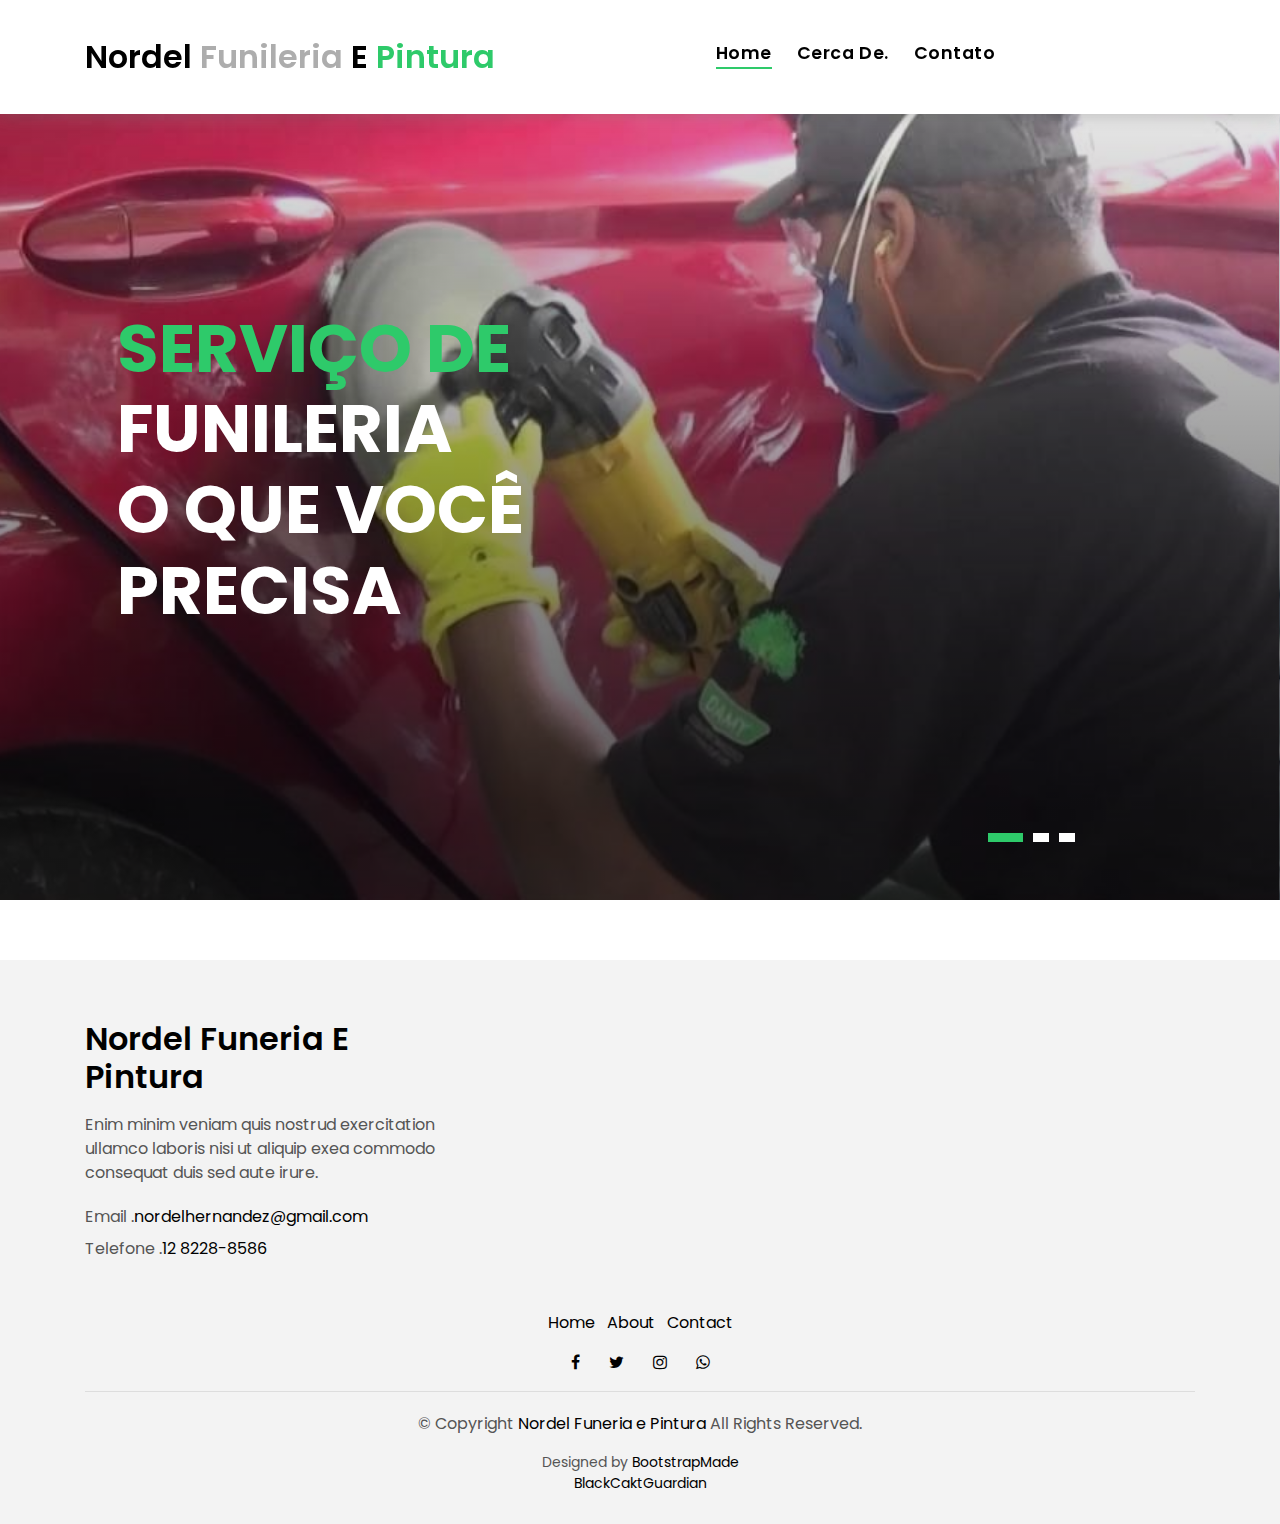
<file: index.html>
<!DOCTYPE html>
<html lang="pt">

<head>
    <meta charset="utf-8">
    <title>NORDEL FUNILERIA E PINTURA</title>
    <meta content="width=device-width, initial-scale=1.0" name="viewport">
    <meta content="" name="keywords">
    <meta content="" name="description">

    <!-- Favicons -->
    <link href="img/favicon.png" rel="icon">
    <link href="img/apple-touch-icon.png" rel="apple-touch-icon">

    <!-- Google Fonts -->
    <link href="https://fonts.googleapis.com/css?family=Poppins:300,400,500,600,700" rel="stylesheet">

    <!-- Bootstrap CSS File -->
    <link href="lib/bootstrap/css/bootstrap.min.css" rel="stylesheet">

    <!-- Libraries CSS Files -->
    <link href="lib/font-awesome/css/font-awesome.min.css" rel="stylesheet">
    <link href="lib/animate/animate.min.css" rel="stylesheet">
    <link href="lib/ionicons/css/ionicons.min.css" rel="stylesheet">
    <link href="lib/owlcarousel/assets/owl.carousel.min.css" rel="stylesheet">

    <!-- Main Stylesheet File -->
    <link href="css/style.css" rel="stylesheet">

    <!-- =======================================================
    Theme Name: EstateAgency
    Theme URL: https://bootstrapmade.com/real-estate-agency-bootstrap-template/
    Author: BootstrapMade.com
    License: https://bootstrapmade.com/license/
  ======================================================= -->
</head>

<body>

    <div class="click-closed"></div>


    <!--/ Nav Star /-->
    <nav class="navbar navbar-default navbar-trans navbar-expand-lg fixed-top">
        <div class="container">
            <button class="navbar-toggler collapsed" type="button" data-toggle="collapse" data-target="#navbarDefault" aria-controls="navbarDefault" aria-expanded="false" aria-label="Toggle navigation">
        <span></span>
        <span></span>
        <span></span>
      </button>
            <a class="navbar-brand text-brand" href="index.html">Nordel <span class="color-d">Funileria</span> E <span class="color-b"> Pintura</span></a>

            <button type="button" class="btn btn-link nav-search navbar-toggle-box-collapse d-md-none" data-toggle="collapse" data-target="#navbarTogglerDemo01" aria-expanded="false">
        <span class="fa fa-search" aria-hidden="true"></span>
      </button>
            <div class="navbar-collapse collapse justify-content-center" id="navbarDefault">
                <ul class="navbar-nav">
                    <li class="nav-item">
                        <a class="nav-link active" href="index.html">Home</a>
                    </li>
                    <li class="nav-item">
                        <a class="nav-link" href="about.html">Cerca De.</a>
                    </li>


                    <li class="nav-item">
                        <a class="nav-link" href="contact.html">Contato</a>
                    </li>
                </ul>
            </div>

        </div>
    </nav>
    <!--/ Nav End /-->

    <!--/ Carousel Star /-->
    <div class="intro intro-carousel">
        <div id="carousel" class="owl-carousel owl-theme">
            <div class="carousel-item-a intro-item bg-image" style="background-image: url(img/slide-1.jpg)">
                <div class="overlay overlay-a"></div>
                <div class="intro-content display-table">
                    <div class="table-cell">
                        <div class="container">
                            <div class="row">
                                <div class="col-lg-8">
                                    <div class="intro-body">

                                        <h1 class="intro-title mb-4">
                                            <span class="color-b">Serviço de </span> Funileria
                                            <br> o que você precisa</h1>

                                    </div>
                                </div>
                            </div>
                        </div>
                    </div>
                </div>
            </div>
            <div class="carousel-item-a intro-item bg-image" style="background-image: url(img/slide-2.jpg)">
                <div class="overlay overlay-a"></div>
                <div class="intro-content display-table">
                    <div class="table-cell">
                        <div class="container">
                            <div class="row">
                                <div class="col-lg-8">
                                    <div class="intro-body">

                                        <h1 class="intro-title mb-4">
                                            <span class="color-b">Serviço de  </span> Pintura
                                            <br> </h1>

                                    </div>
                                </div>
                            </div>
                        </div>
                    </div>
                </div>
            </div>
            <div class="carousel-item-a intro-item bg-image" style="background-image: url(img/slide-3.jpg)">
                <div class="overlay overlay-a"></div>
                <div class="intro-content display-table">
                    <div class="table-cell">
                        <div class="container">
                            <div class="row">
                                <div class="col-lg-8">
                                    <div class="intro-body">

                                        <h1 class="intro-title mb-4">
                                            Trabalhamos para você com
                                            <br><span class="color-b">qualidade e dedicação  </span> </h1>

                                    </div>
                                </div>
                            </div>
                        </div>
                    </div>
                </div>
            </div>
        </div>
    </div>
    <!--/ Carousel end /-->



    <!--/ footer Star /-->
    <section class="section-footer">
        <div class="container">
            <div class="row">
                <div class="col-sm-12 col-md-4">
                    <div class="widget-a">
                        <div class="w-header-a">
                            <h3 class="w-title-a text-brand">Nordel Funeria E Pintura</h3>
                        </div>
                        <div class="w-body-a">
                            <p class="w-text-a color-text-a">
                                Enim minim veniam quis nostrud exercitation ullamco laboris nisi ut aliquip exea commodo consequat duis sed aute irure.
                            </p>
                        </div>
                        <div class="w-footer-a">
                            <ul class="list-unstyled">
                                <li class="color-a">
                                    <span class="color-text-a">Email .</span><a href="mailto:nordelhernandez@gmail.com">nordelhernandez@gmail.com</a></li>
                                <li class="color-a">
                                    <span class="color-text-a">Telefone .</span><a href="tel:55 12 82288586">12 8228-8586</a></li>
                            </ul>
                        </div>
                    </div>
                </div>
                <!--
                <div class="col-sm-12 col-md-4 section-md-t3">
                    <div class="widget-a">
                        <div class="w-header-a">
                            <h3 class="w-title-a text-brand">The Company</h3>
                        </div>
                        <div class="w-body-a">
                            <div class="w-body-a">
                                <ul class="list-unstyled">
                                    <li class="item-list-a">
                                        <i class="fa fa-angle-right"></i> <a href="#">Site Map</a>
                                    </li>
                                    <li class="item-list-a">
                                        <i class="fa fa-angle-right"></i> <a href="#">Legal</a>
                                    </li>
                                    <li class="item-list-a">
                                        <i class="fa fa-angle-right"></i> <a href="#">Agent Admin</a>
                                    </li>
                                    <li class="item-list-a">
                                        <i class="fa fa-angle-right"></i> <a href="#">Careers</a>
                                    </li>
                                    <li class="item-list-a">
                                        <i class="fa fa-angle-right"></i> <a href="#">Affiliate</a>
                                    </li>
                                    <li class="item-list-a">
                                        <i class="fa fa-angle-right"></i> <a href="#">Privacy Policy</a>
                                    </li>
                                </ul>
                            </div>
                        </div>
                    </div>
                </div>-->

            </div>
        </div>
    </section>
    <footer>
        <div class="container">
            <div class="row">
                <div class="col-md-12">
                    <nav class="nav-footer">
                        <ul class="list-inline">
                            <li class="list-inline-item">
                                <a href="#">Home</a>
                            </li>
                            <li class="list-inline-item">
                                <a href="#">About</a>
                            </li>

                            <li class="list-inline-item">
                                <a href="#">Contact</a>
                            </li>
                        </ul>
                    </nav>
                    <div class="socials-a">
                        <ul class="list-inline">
                            <li class="list-inline-item">
                                <a href="#">
                                    <i class="fa fa-facebook" aria-hidden="true"></i>
                                </a>
                            </li>
                            <li class="list-inline-item">
                                <a href="#">
                                    <i class="fa fa-twitter" aria-hidden="true"></i>
                                </a>
                            </li>
                            <li class="list-inline-item">
                                <a href="#">
                                    <i class="fa fa-instagram" aria-hidden="true"></i>
                                </a>
                            </li>
                            <li class="list-inline-item">
                                <a href="https://wa.me/551282288586">
                                    <i class="fa fa-whatsapp" aria-hidden="true"></i>
                                </a>
                            </li>
                            </li>
                        </ul>
                    </div>
                    <div class="copyright-footer">
                        <p class="copyright color-text-a">
                            &copy; Copyright
                            <span class="color-a">Nordel Funeria e Pintura</span> All Rights Reserved.
                        </p>
                    </div>
                    <div class="credits">
                        <!--
              All the links in the footer should remain intact.
              You can delete the links only if you purchased the pro version.
              Licensing information: https://bootstrapmade.com/license/
              Purchase the pro version with working PHP/AJAX contact form: https://bootstrapmade.com/buy/?theme=EstateAgency
            -->
                        Designed by <a href="https://bootstrapmade.com/">BootstrapMade </a> </br>
                        <a href="https://wa.me/5354288837"> BlackCaktGuardian</a>
                    </div>
                </div>
            </div>
        </div>
    </footer>
    <!--/ Footer End /-->

    <a href="#" class="back-to-top"><i class="fa fa-chevron-up"></i></a>
    <div id="preloader"></div>

    <!-- JavaScript Libraries -->
    <script src="lib/jquery/jquery.min.js"></script>
    <script src="lib/jquery/jquery-migrate.min.js"></script>
    <script src="lib/popper/popper.min.js"></script>
    <script src="lib/bootstrap/js/bootstrap.min.js"></script>
    <script src="lib/easing/easing.min.js"></script>
    <script src="lib/owlcarousel/owl.carousel.min.js"></script>
    <script src="lib/scrollreveal/scrollreveal.min.js"></script>
    <!-- Contact Form JavaScript File -->
    <script src="contactform/contactform.js"></script>

    <!-- Template Main Javascript File -->
    <script src="js/main.js"></script>

</body>

</html>
</file>
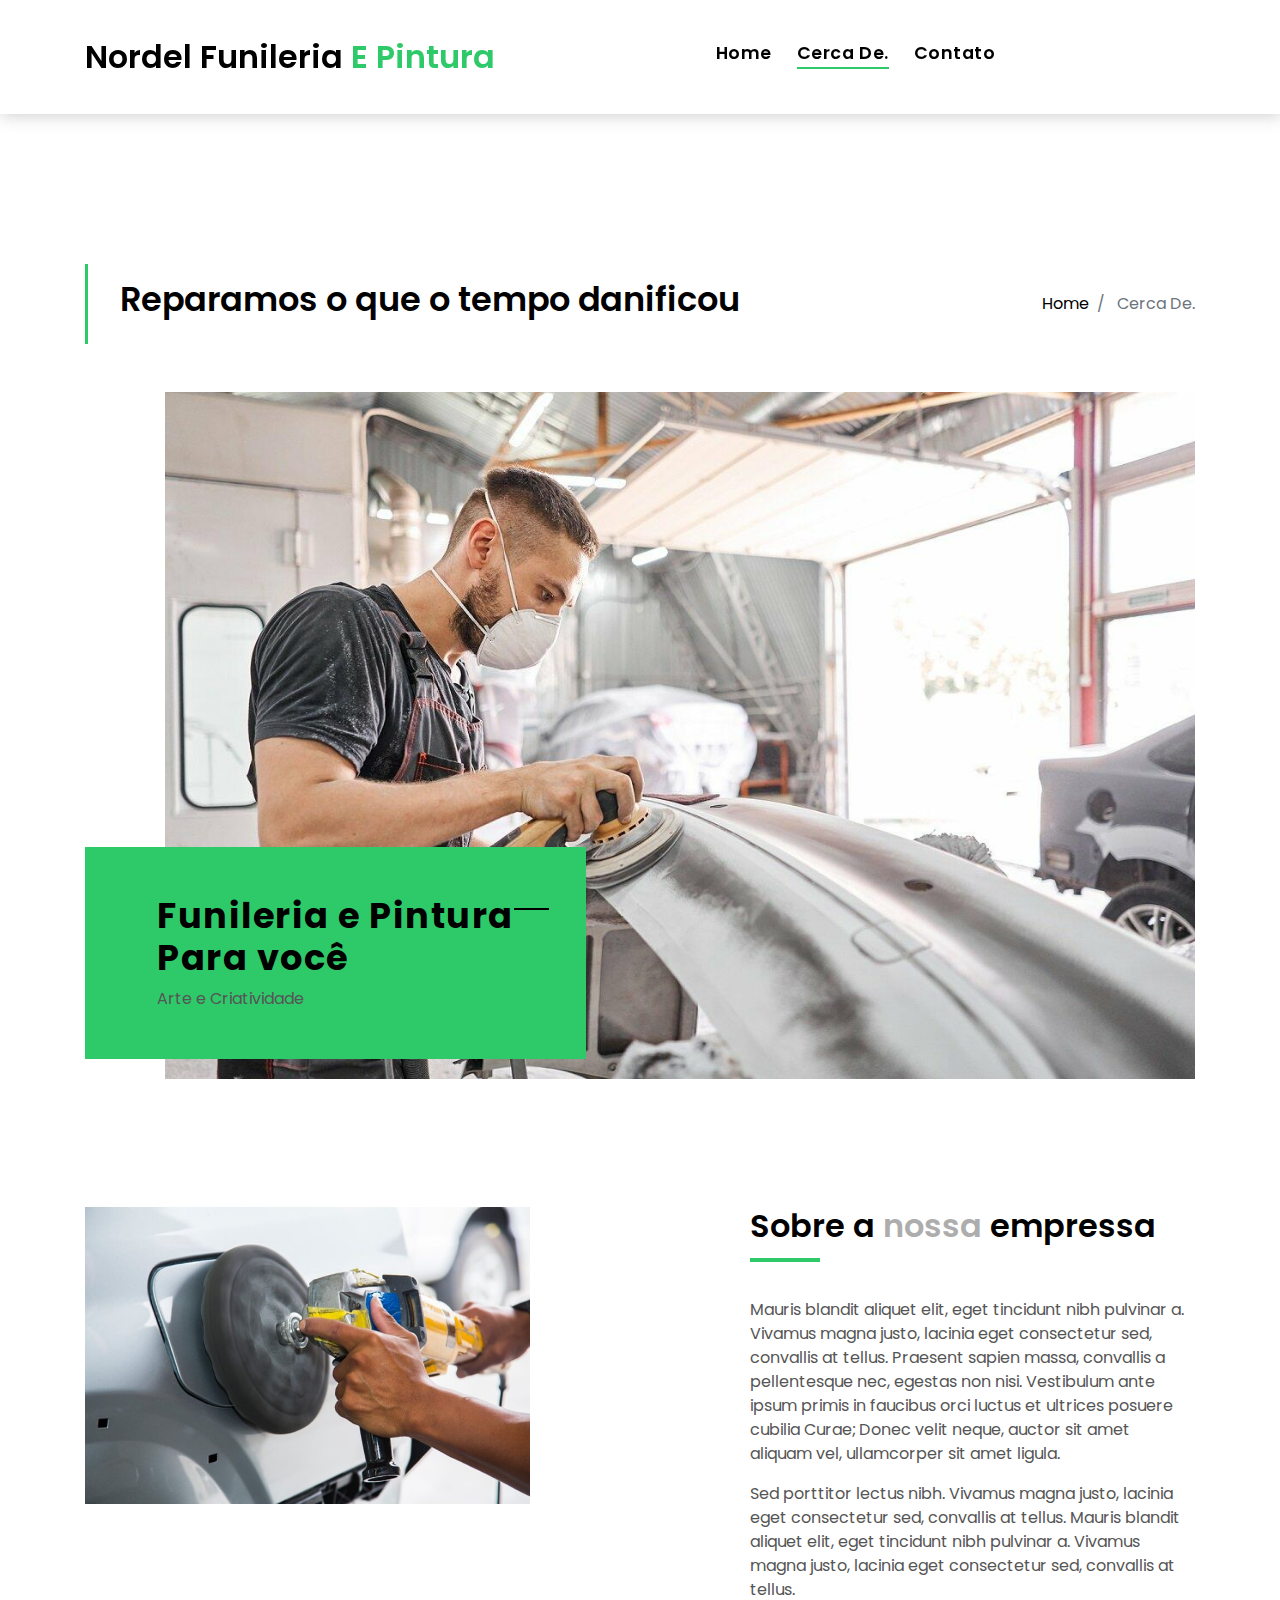
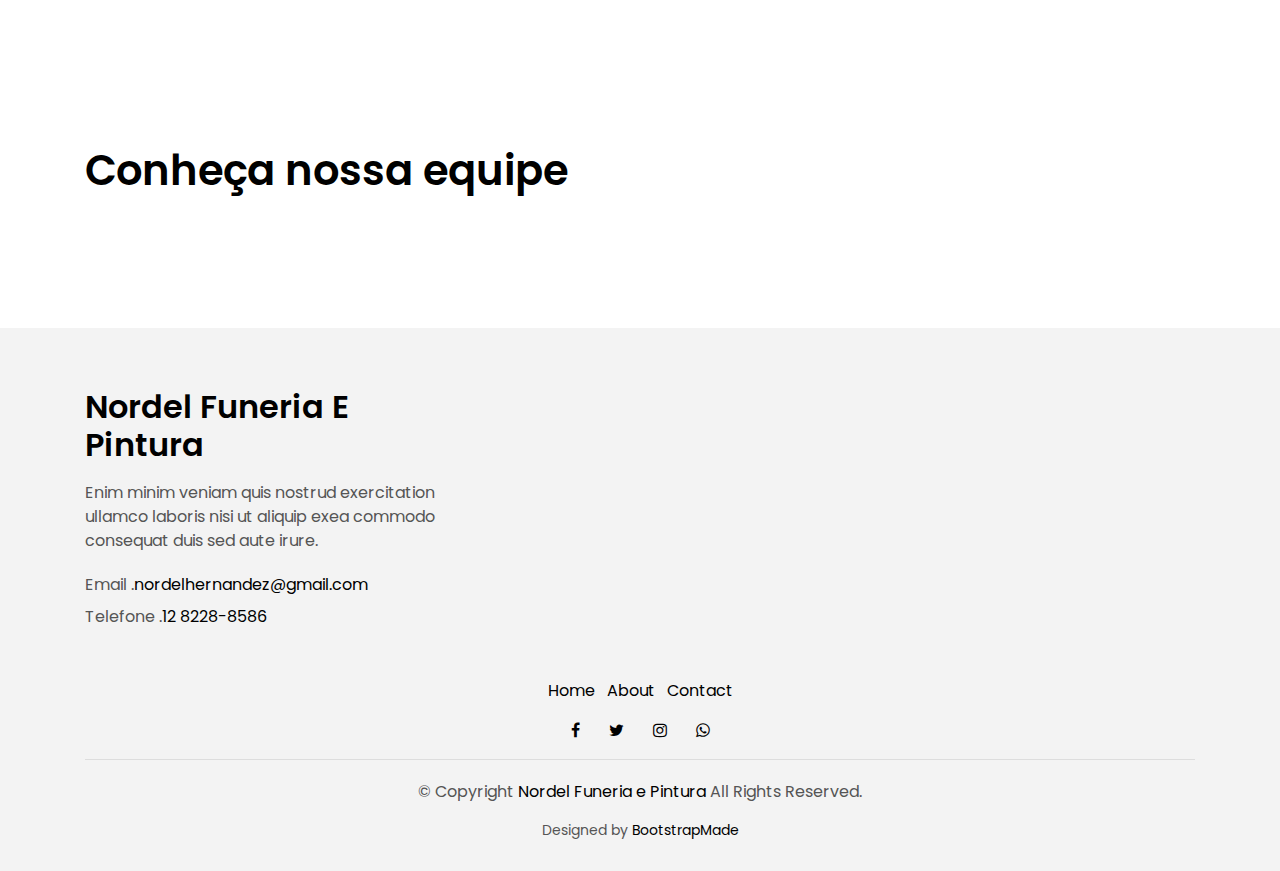
<file: about.html>
<!DOCTYPE html>
<html lang="pt">

<head>
    <meta charset="utf-8">
    <title>Nordel Funeria E Pintura || Cerca de</title>
    <meta content="width=device-width, initial-scale=1.0" name="viewport">
    <meta content="" name="keywords">
    <meta content="" name="description">

    <!-- Favicons -->
    <link href="img/favicon.png" rel="icon">
    <link href="img/apple-touch-icon.png" rel="apple-touch-icon">

    <!-- Google Fonts -->
    <link href="https://fonts.googleapis.com/css?family=Poppins:300,400,500,600,700" rel="stylesheet">

    <!-- Bootstrap CSS File -->
    <link href="lib/bootstrap/css/bootstrap.min.css" rel="stylesheet">

    <!-- Libraries CSS Files -->
    <link href="lib/font-awesome/css/font-awesome.min.css" rel="stylesheet">
    <link href="lib/animate/animate.min.css" rel="stylesheet">
    <link href="lib/ionicons/css/ionicons.min.css" rel="stylesheet">
    <link href="lib/owlcarousel/assets/owl.carousel.min.css" rel="stylesheet">

    <!-- Main Stylesheet File -->
    <link href="css/style.css" rel="stylesheet">

    <!-- =======================================================
    Theme Name: EstateAgency
    Theme URL: https://bootstrapmade.com/real-estate-agency-bootstrap-template/
    Author: BootstrapMade.com
    License: https://bootstrapmade.com/license/
  ======================================================= -->
</head>

<body>

    <div class="click-closed"></div>

    <!--/ Nav Star /-->
    <nav class="navbar navbar-default navbar-trans navbar-expand-lg fixed-top">
        <div class="container">
            <button class="navbar-toggler collapsed" type="button" data-toggle="collapse" data-target="#navbarDefault" aria-controls="navbarDefault" aria-expanded="false" aria-label="Toggle navigation">
      <span></span>
      <span></span>
      <span></span>
    </button>
            <a class="navbar-brand text-brand" href="index.html">Nordel Funileria <span class="color-b">E Pintura</span></a>

            <button type="button" class="btn btn-link nav-search navbar-toggle-box-collapse d-md-none" data-toggle="collapse" data-target="#navbarTogglerDemo01" aria-expanded="false">
      <span class="fa fa-search" aria-hidden="true"></span>
    </button>
            <div class="navbar-collapse collapse justify-content-center" id="navbarDefault">
                <ul class="navbar-nav">
                    <li class="nav-item">
                        <a class="nav-link " href="index.html">Home</a>
                    </li>
                    <li class="nav-item">
                        <a class="nav-link active" href="about.html">Cerca De.</a>
                    </li>


                    <li class="nav-item">
                        <a class="nav-link" href="contact.html">Contato</a>
                    </li>
                </ul>
            </div>

        </div>
    </nav>
    <!--/ Nav End /-->
  </br>
    </br>
    </br>
    <!--/ Intro Single star /-->
    <section class="intro-single">
        <div class="container">
            <div class="row">
                <div class="col-md-12 col-lg-8">
                    <div class="title-single-box">
                        <h1 class="title-single">Reparamos o que o tempo danificou</h1>
                    </div>
                </div>
                <div class="col-md-12 col-lg-4">
                    <nav aria-label="breadcrumb" class="breadcrumb-box d-flex justify-content-lg-end">
                        <ol class="breadcrumb">
                            <li class="breadcrumb-item">
                                <a href="index.html">Home</a>
                            </li>
                            <li class="breadcrumb-item active" aria-current="page">
                                Cerca De.
                            </li>
                        </ol>
                    </nav>
                </div>
            </div>
        </div>
    </section>
    <!--/ Intro Single End /-->

    <!--/ About Star /-->
    <section class="section-about">
        <div class="container">
            <div class="row">
                <div class="col-sm-12">
                    <div class="about-img-box">
                        <img src="img/slide-about-1.jpg" alt="" class="img-fluid">
                    </div>
                    <div class="sinse-box">
                        <h3 class="sinse-title">Funileria e Pintura
                            <span></span>
                            <br> Para você</h3>
                        <p>Arte e Criatividade</p>
                    </div>
                </div>
                <div class="col-md-12 section-t8">
                    <div class="row">
                        <div class="col-md-6 col-lg-5">
                            <img src="img/about-2.jpg" alt="" class="img-fluid">
                        </div>
                        <div class="col-lg-2  d-none d-lg-block">
                            <div class="title-vertical d-flex justify-content-start">
                                <span></span>
                            </div>
                        </div>
                        <div class="col-md-6 col-lg-5 section-md-t3">
                            <div class="title-box-d">
                                <h3 class="title-d">Sobre a
                                    <span class="color-d">nossa</span> empressa
                                    <br></h3>
                            </div>
                            <p class="color-text-a">
                                Mauris blandit aliquet elit, eget tincidunt nibh pulvinar a. Vivamus magna justo, lacinia eget consectetur sed, convallis at tellus. Praesent sapien massa, convallis a pellentesque nec, egestas non nisi. Vestibulum ante ipsum primis in faucibus orci luctus
                                et ultrices posuere cubilia Curae; Donec velit neque, auctor sit amet aliquam vel, ullamcorper sit amet ligula.
                            </p>
                            <p class="color-text-a">
                                Sed porttitor lectus nibh. Vivamus magna justo, lacinia eget consectetur sed, convallis at tellus. Mauris blandit aliquet elit, eget tincidunt nibh pulvinar a. Vivamus magna justo, lacinia eget consectetur sed, convallis at tellus.
                            </p>
                        </div>
                    </div>
                </div>
            </div>
        </div>
    </section>
    <!--/ About End /-->

    <!--/ Team Star /-->
    <section class="section-agents section-t8">
        <div class="container">
            <div class="row">
                <div class="col-md-12">
                    <div class="title-wrap d-flex justify-content-between">
                        <div class="title-box">
                            <h2 class="title-a">Conheça nossa equipe</h2>
                        </div>
                    </div>
                </div>
            </div>
            <!--
            <div class="row">
                <div class="col-md-4">
                    <div class="card-box-d">
                        <div class="card-img-d">
                            <img src="img/agent-7.jpg" alt="" class="img-d img-fluid">
                        </div>
                        <div class="card-overlay card-overlay-hover">
                            <div class="card-header-d">
                                <div class="card-title-d align-self-center">
                                    <h3 class="title-d">
                                        <a href="agent-single.html" class="link-two">Margaret Sotillo
                      <br> Escala</a>
                                    </h3>
                                </div>
                            </div>
                            <div class="card-body-d">
                                <p class="content-d color-text-a">
                                    Sed porttitor lectus nibh, Cras ultricies ligula sed magna dictum porta two.
                                </p>
                                <div class="info-agents color-a">
                                    <p>
                                        <strong>Phone: </strong> +54 356 945234</p>
                                    <p>
                                        <strong>Email: </strong> agents@example.com</p>
                                </div>
                            </div>
                            <div class="card-footer-d">
                                <div class="socials-footer d-flex justify-content-center">
                                    <ul class="list-inline">
                                        <li class="list-inline-item">
                                            <a href="#" class="link-one">
                                                <i class="fa fa-facebook" aria-hidden="true"></i>
                                            </a>
                                        </li>
                                        <li class="list-inline-item">
                                            <a href="#" class="link-one">
                                                <i class="fa fa-twitter" aria-hidden="true"></i>
                                            </a>
                                        </li>
                                        <li class="list-inline-item">
                                            <a href="#" class="link-one">
                                                <i class="fa fa-instagram" aria-hidden="true"></i>
                                            </a>
                                        </li>
                                        <li class="list-inline-item">
                                            <a href="#" class="link-one">
                                                <i class="fa fa-pinterest-p" aria-hidden="true"></i>
                                            </a>
                                        </li>
                                        <li class="list-inline-item">
                                            <a href="#" class="link-one">
                                                <i class="fa fa-dribbble" aria-hidden="true"></i>
                                            </a>
                                        </li>
                                    </ul>
                                </div>
                            </div>
                        </div>
                    </div>
                </div>
                <div class="col-md-4">
                    <div class="card-box-d">
                        <div class="card-img-d">
                            <img src="img/agent-6.jpg" alt="" class="img-d img-fluid">
                        </div>
                        <div class="card-overlay card-overlay-hover">
                            <div class="card-header-d">
                                <div class="card-title-d align-self-center">
                                    <h3 class="title-d">
                                        <a href="agent-single.html" class="link-two">Stiven Spilver
                      <br> Darw</a>
                                    </h3>
                                </div>
                            </div>
                            <div class="card-body-d">
                                <p class="content-d color-text-a">
                                    Sed porttitor lectus nibh, Cras ultricies ligula sed magna dictum porta two.
                                </p>
                                <div class="info-agents color-a">
                                    <p>
                                        <strong>Phone: </strong> +54 356 945234</p>
                                    <p>
                                        <strong>Email: </strong> agents@example.com</p>
                                </div>
                            </div>
                            <div class="card-footer-d">
                                <div class="socials-footer d-flex justify-content-center">
                                    <ul class="list-inline">
                                        <li class="list-inline-item">
                                            <a href="#" class="link-one">
                                                <i class="fa fa-facebook" aria-hidden="true"></i>
                                            </a>
                                        </li>
                                        <li class="list-inline-item">
                                            <a href="#" class="link-one">
                                                <i class="fa fa-twitter" aria-hidden="true"></i>
                                            </a>
                                        </li>
                                        <li class="list-inline-item">
                                            <a href="#" class="link-one">
                                                <i class="fa fa-instagram" aria-hidden="true"></i>
                                            </a>
                                        </li>
                                        <li class="list-inline-item">
                                            <a href="#" class="link-one">
                                                <i class="fa fa-pinterest-p" aria-hidden="true"></i>
                                            </a>
                                        </li>
                                        <li class="list-inline-item">
                                            <a href="#" class="link-one">
                                                <i class="fa fa-dribbble" aria-hidden="true"></i>
                                            </a>
                                        </li>
                                    </ul>
                                </div>
                            </div>
                        </div>
                    </div>
                </div>
                <div class="col-md-4">
                    <div class="card-box-d">
                        <div class="card-img-d">
                            <img src="img/agent-5.jpg" alt="" class="img-d img-fluid">
                        </div>
                        <div class="card-overlay card-overlay-hover">
                            <div class="card-header-d">
                                <div class="card-title-d align-self-center">
                                    <h3 class="title-d">
                                        <a href="agent-single.html" class="link-two">Emma Toledo
                      <br> Cascada</a>
                                    </h3>
                                </div>
                            </div>
                            <div class="card-body-d">
                                <p class="content-d color-text-a">
                                    Sed porttitor lectus nibh, Cras ultricies ligula sed magna dictum porta two.
                                </p>
                                <div class="info-agents color-a">
                                    <p>
                                        <strong>Phone: </strong> +54 356 945234</p>
                                    <p>
                                        <strong>Email: </strong> agents@example.com</p>
                                </div>
                            </div>
                            <div class="card-footer-d">
                                <div class="socials-footer d-flex justify-content-center">
                                    <ul class="list-inline">
                                        <li class="list-inline-item">
                                            <a href="#" class="link-one">
                                                <i class="fa fa-facebook" aria-hidden="true"></i>
                                            </a>
                                        </li>
                                        <li class="list-inline-item">
                                            <a href="#" class="link-one">
                                                <i class="fa fa-twitter" aria-hidden="true"></i>
                                            </a>
                                        </li>
                                        <li class="list-inline-item">
                                            <a href="#" class="link-one">
                                                <i class="fa fa-instagram" aria-hidden="true"></i>
                                            </a>
                                        </li>
                                        <li class="list-inline-item">
                                            <a href="#" class="link-one">
                                                <i class="fa fa-pinterest-p" aria-hidden="true"></i>
                                            </a>
                                        </li>
                                        <li class="list-inline-item">
                                            <a href="#" class="link-one">
                                                <i class="fa fa-dribbble" aria-hidden="true"></i>
                                            </a>
                                        </li>
                                    </ul>
                                </div>
                            </div>
                        </div>
                    </div>
                </div>
            </div>-->
        </div>
    </section>
    <!--/ Team End /-->

    <!--/ footer Star /-->
    <section class="section-footer">
        <div class="container">
            <div class="row">
                <div class="col-sm-12 col-md-4">
                    <div class="widget-a">
                        <div class="w-header-a">
                            <h3 class="w-title-a text-brand">Nordel Funeria E Pintura</h3>
                        </div>
                        <div class="w-body-a">
                            <p class="w-text-a color-text-a">
                                Enim minim veniam quis nostrud exercitation ullamco laboris nisi ut aliquip exea commodo consequat duis sed aute irure.
                            </p>
                        </div>
                        <div class="w-footer-a">
                            <ul class="list-unstyled">
                                <li class="color-a">
                                    <span class="color-text-a">Email .</span><a href="mailto:nordelhernandez@gmail.com">nordelhernandez@gmail.com</a></li>
                                <li class="color-a">
                                    <span class="color-text-a">Telefone .</span><a href="tel:55 12 82288586">12 8228-8586</a></li>
                            </ul>
                        </div>
                    </div>
                </div>
                <!--
                <div class="col-sm-12 col-md-4 section-md-t3">
                    <div class="widget-a">
                        <div class="w-header-a">
                            <h3 class="w-title-a text-brand">A empresa</h3>
                        </div>
                        <div class="w-body-a">
                            <div class="w-body-a">
                                <ul class="list-unstyled">
                                    <li class="item-list-a">
                                        <i class="fa fa-angle-right"></i> <a href="#">Site Map</a>
                                    </li>
                                    <li class="item-list-a">
                                        <i class="fa fa-angle-right"></i> <a href="#">Legal</a>
                                    </li>

                                    <li class="item-list-a">
                                        <i class="fa fa-angle-right"></i> <a href="#">Affiliate</a>
                                    </li>

                                </ul>
                            </div>
                        </div>
                    </div>
                </div>-->

            </div>
        </div>
    </section>
    <footer>
        <div class="container">
            <div class="row">
                <div class="col-md-12">
                    <nav class="nav-footer">
                        <ul class="list-inline">
                            <li class="list-inline-item">
                                <a href="#">Home</a>
                            </li>
                            <li class="list-inline-item">
                                <a href="#">About</a>
                            </li>

                            <li class="list-inline-item">
                                <a href="#">Contact</a>
                            </li>
                        </ul>
                    </nav>
                    <div class="socials-a">
                        <ul class="list-inline">
                            <li class="list-inline-item">
                                <a href="#">
                                    <i class="fa fa-facebook" aria-hidden="true"></i>
                                </a>
                            </li>
                            <li class="list-inline-item">
                                <a href="#">
                                    <i class="fa fa-twitter" aria-hidden="true"></i>
                                </a>
                            </li>
                            <li class="list-inline-item">
                                <a href="#">
                                    <i class="fa fa-instagram" aria-hidden="true"></i>
                                </a>
                            </li>
                            <li class="list-inline-item">
                                <a href="https://wa.me/551282288586">
                                    <i class="fa fa-whatsapp" aria-hidden="true"></i>
                                </a>
                            </li>
                            </li>
                        </ul>
                    </div>
                    <div class="copyright-footer">
                        <p class="copyright color-text-a">
                            &copy; Copyright
                            <span class="color-a">Nordel Funeria e Pintura</span> All Rights Reserved.
                        </p>
                    </div>
                    <div class="credits">
                        <!--
            All the links in the footer should remain intact.
            You can delete the links only if you purchased the pro version.
            Licensing information: https://bootstrapmade.com/license/
            Purchase the pro version with working PHP/AJAX contact form: https://bootstrapmade.com/buy/?theme=EstateAgency
          -->
                        Designed by <a href="https://bootstrapmade.com/">BootstrapMade</a>
                    </div>
                </div>
            </div>
        </div>
    </footer>
    <!--/ Footer End /-->

    <a href="#" class="back-to-top"><i class="fa fa-chevron-up"></i></a>
    <div id="preloader"></div>

    <!-- JavaScript Libraries -->
    <script src="lib/jquery/jquery.min.js"></script>
    <script src="lib/jquery/jquery-migrate.min.js"></script>
    <script src="lib/popper/popper.min.js"></script>
    <script src="lib/bootstrap/js/bootstrap.min.js"></script>
    <script src="lib/easing/easing.min.js"></script>
    <script src="lib/owlcarousel/owl.carousel.min.js"></script>
    <script src="lib/scrollreveal/scrollreveal.min.js"></script>
    <!-- Contact Form JavaScript File -->
    <script src="contactform/contactform.js"></script>

    <!-- Template Main Javascript File -->
    <script src="js/main.js"></script>

</body>

</html>
</file>
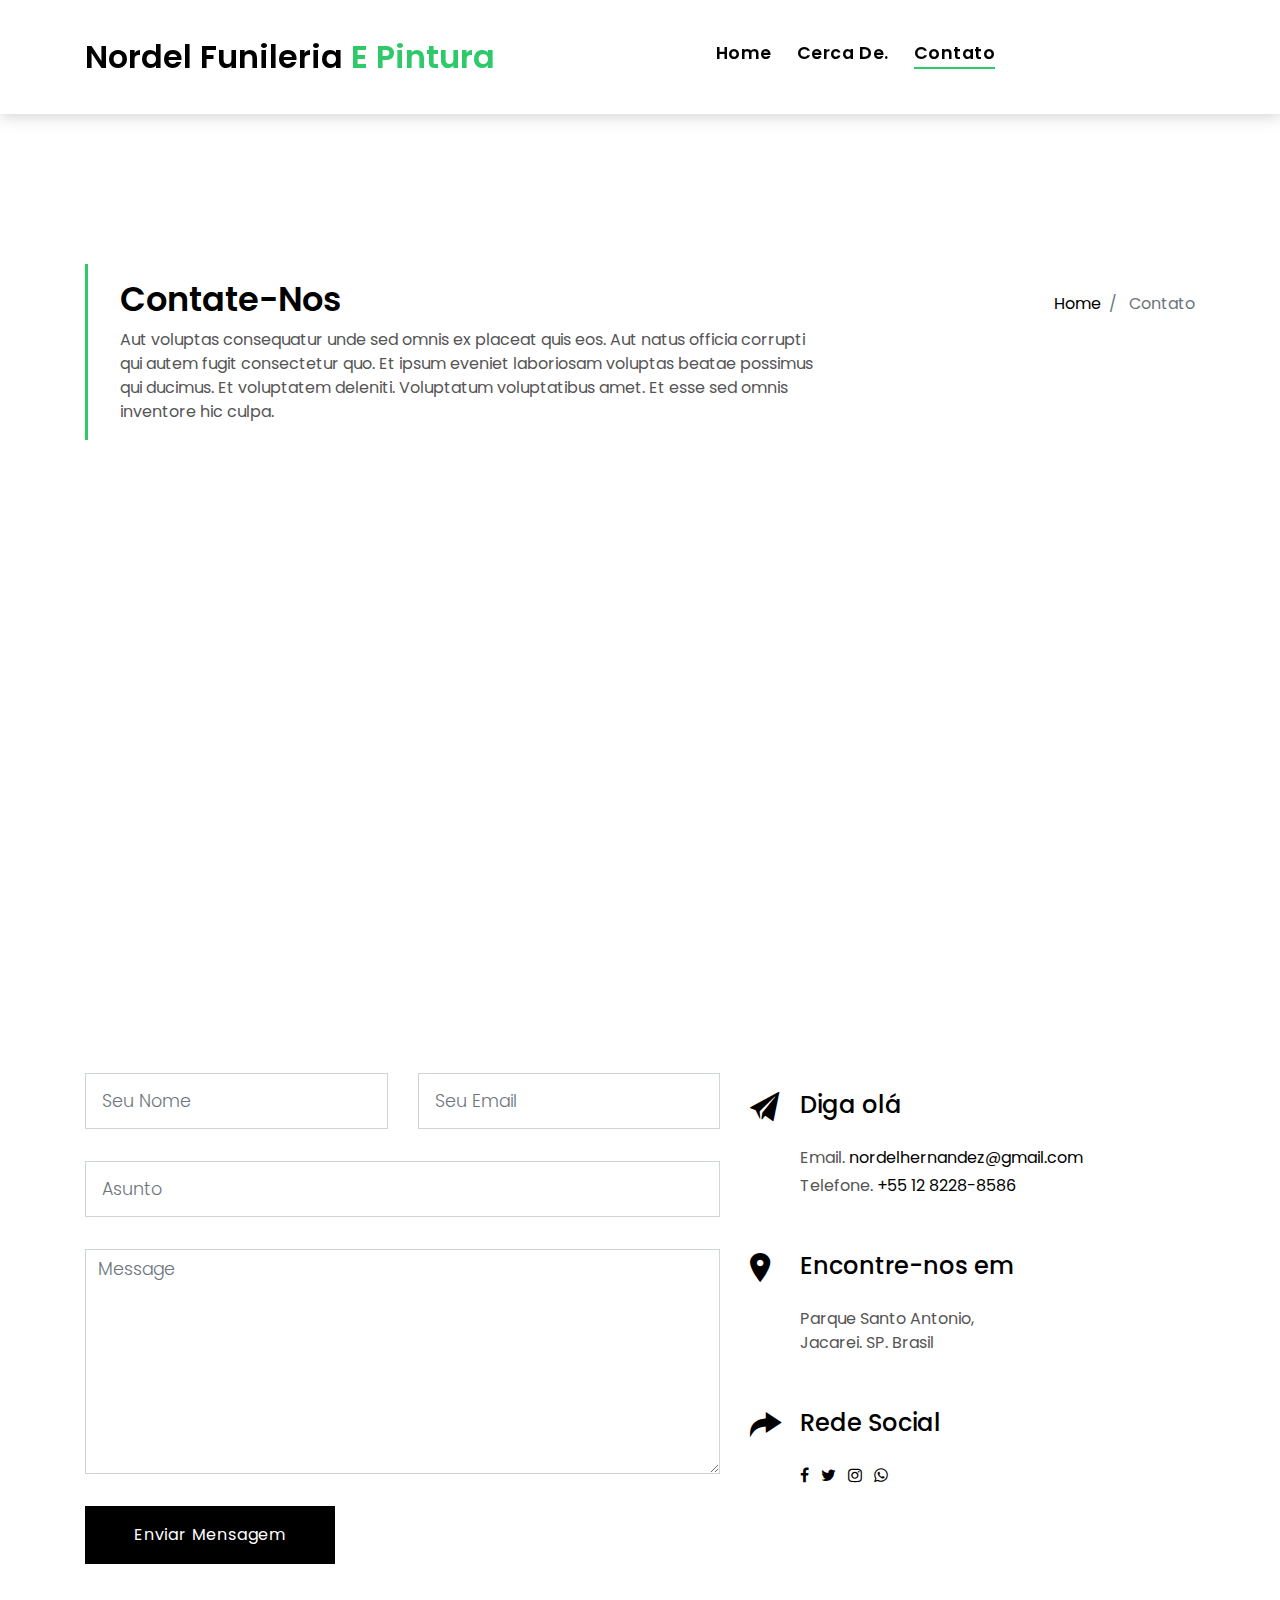
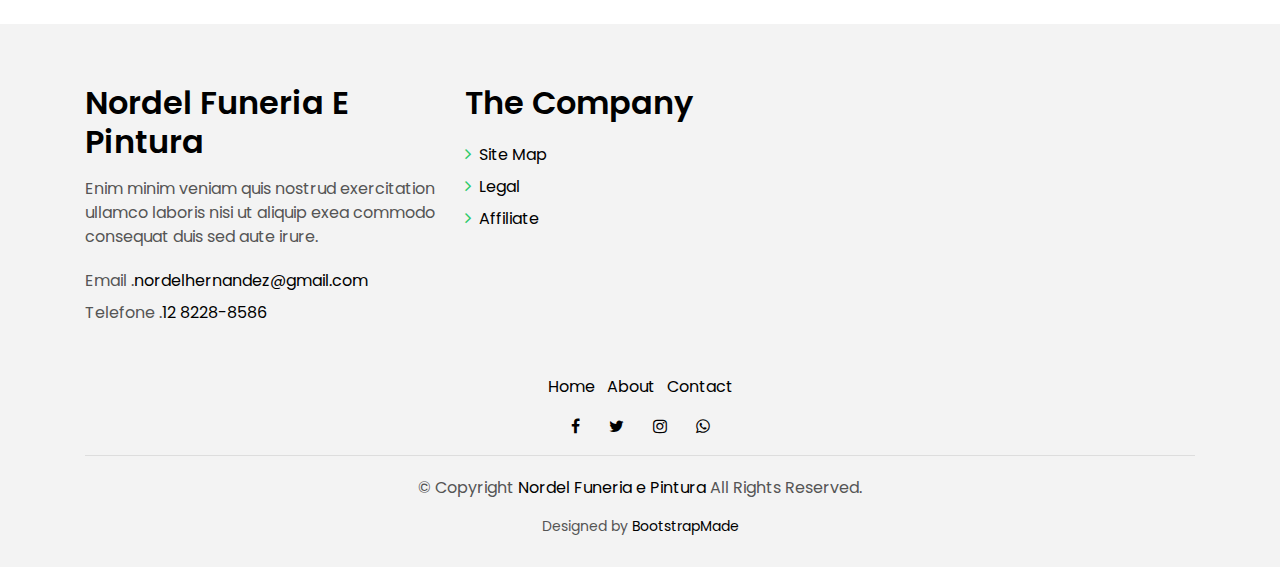
<file: contact.html>
<!DOCTYPE html>
<html lang="pt">

<head>
    <meta charset="utf-8">
    <title>Nordel Funeria E Pintura || Contato</title>
    <meta content="width=device-width, initial-scale=1.0" name="viewport">
    <meta content="" name="keywords">
    <meta content="" name="description">

    <!-- Favicons -->
    <link href="img/favicon.png" rel="icon">
    <link href="img/apple-touch-icon.png" rel="apple-touch-icon">

    <!-- Google Fonts -->
    <link href="https://fonts.googleapis.com/css?family=Poppins:300,400,500,600,700" rel="stylesheet">

    <!-- Bootstrap CSS File -->
    <link href="lib/bootstrap/css/bootstrap.min.css" rel="stylesheet">

    <!-- Libraries CSS Files -->
    <link href="lib/font-awesome/css/font-awesome.min.css" rel="stylesheet">
    <link href="lib/animate/animate.min.css" rel="stylesheet">
    <link href="lib/ionicons/css/ionicons.min.css" rel="stylesheet">
    <link href="lib/owlcarousel/assets/owl.carousel.min.css" rel="stylesheet">

    <!-- Main Stylesheet File -->
    <link href="css/style.css" rel="stylesheet">

    <!-- =======================================================
    Theme Name: EstateAgency
    Theme URL: https://bootstrapmade.com/real-estate-agency-bootstrap-template/
    Author: BootstrapMade.com
    License: https://bootstrapmade.com/license/
  ======================================================= -->
</head>

<body>

    <div class="click-closed"></div>

    <!--/ Nav Star /-->
    <nav class="navbar navbar-default navbar-trans navbar-expand-lg fixed-top">
        <div class="container">
            <button class="navbar-toggler collapsed" type="button" data-toggle="collapse" data-target="#navbarDefault" aria-controls="navbarDefault" aria-expanded="false" aria-label="Toggle navigation">
      <span></span>
      <span></span>
      <span></span>
    </button>
            <a class="navbar-brand text-brand" href="index.html">Nordel Funileria <span class="color-b">E Pintura</span></a>

            <button type="button" class="btn btn-link nav-search navbar-toggle-box-collapse d-md-none" data-toggle="collapse" data-target="#navbarTogglerDemo01" aria-expanded="false">
      <span class="fa fa-search" aria-hidden="true"></span>
    </button>
            <div class="navbar-collapse collapse justify-content-center" id="navbarDefault">
                <ul class="navbar-nav">
                    <li class="nav-item">
                        <a class="nav-link " href="index.html">Home</a>
                    </li>
                    <li class="nav-item">
                        <a class="nav-link" href="about.html">Cerca De.</a>
                    </li>


                    <li class="nav-item">
                        <a class="nav-link active" href="contact.html">Contato</a>
                    </li>
                </ul>
            </div>

        </div>
    </nav>
    <!--/ Nav End /-->

  </br>
    </br>
    </br>
    <!--/ Intro Single star /-->
    <section class="intro-single">
        <div class="container">
            <div class="row">
                <div class="col-md-12 col-lg-8">
                    <div class="title-single-box">
                        <h1 class="title-single">Contate-Nos</h1>
                        <span class="color-text-a">Aut voluptas consequatur unde sed omnis ex placeat quis eos. Aut natus officia corrupti qui autem fugit consectetur quo. Et ipsum eveniet laboriosam voluptas beatae possimus qui ducimus. Et voluptatem deleniti. Voluptatum voluptatibus amet. Et esse sed omnis inventore hic culpa.</span>
                    </div>
                </div>
                <div class="col-md-12 col-lg-4">
                    <nav aria-label="breadcrumb" class="breadcrumb-box d-flex justify-content-lg-end">
                        <ol class="breadcrumb">
                            <li class="breadcrumb-item">
                                <a href="index.html">Home</a>
                            </li>
                            <li class="breadcrumb-item active" aria-current="page">
                                Contato
                            </li>
                        </ol>
                    </nav>
                </div>
            </div>
        </div>
    </section>
    <!--/ Intro Single End /-->

    <!--/ Contact Star /-->
    <section class="contact">
        <div class="container">
            <div class="row">
                <div class="col-sm-12">
                    <div class="contact-map box">
                        <div id="map" class="contact-map">
                            <iframe src="https://www.google.com/maps/embed?pb=!1m18!1m12!1m3!1d3022.1422937950147!2d-73.98731968482413!3d40.75889497932681!2m3!1f0!2f0!3f0!3m2!1i1024!2i768!4f13.1!3m3!1m2!1s0x89c25855c6480299%3A0x55194ec5a1ae072e!2sTimes+Square!5e0!3m2!1ses-419!2sve!4v1510329142834"
                                width="100%" height="450" frameborder="0" style="border:0" allowfullscreen></iframe>
                        </div>
                    </div>
                </div>
                <div class="col-sm-12 section-t8">
                    <div class="row">
                        <div class="col-md-7">
                            <form class="form-a contactForm" action="" method="post" role="form">
                                <div id="sendmessage">Sua mensagem foi enviada. Te agradece!</div>
                                <div id="errormessage"></div>
                                <div class="row">
                                    <div class="col-md-6 mb-3">
                                        <div class="form-group">
                                            <input type="text" name="name" class="form-control form-control-lg form-control-a" placeholder="Seu Nome" data-rule="minlen:4" data-msg="Please enter at least 4 chars">
                                            <div class="validation"></div>
                                        </div>
                                    </div>
                                    <div class="col-md-6 mb-3">
                                        <div class="form-group">
                                            <input name="email" type="email" class="form-control form-control-lg form-control-a" placeholder="Seu Email" data-rule="email" data-msg="Please enter a valid email">
                                            <div class="validation"></div>
                                        </div>
                                    </div>
                                    <div class="col-md-12 mb-3">
                                        <div class="form-group">
                                            <input type="text" name="subject" class="form-control form-control-lg form-control-a" placeholder="Asunto" data-rule="minlen:4" data-msg="Please enter at least 8 chars of subject">
                                            <div class="validation"></div>
                                        </div>
                                    </div>
                                    <div class="col-md-12 mb-3">
                                        <div class="form-group">
                                            <textarea name="message" class="form-control" name="message" cols="45" rows="8" data-rule="required" data-msg="Por favor escribanos como podemos ajudar" placeholder="Message"></textarea>
                                            <div class="validation"></div>
                                        </div>
                                    </div>
                                    <div class="col-md-12">
                                        <button type="submit" class="btn btn-a">Enviar Mensagem</button>
                                    </div>
                                </div>
                            </form>
                        </div>
                        <div class="col-md-5 section-md-t3">
                            <div class="icon-box section-b2">
                                <div class="icon-box-icon">
                                    <span class="ion-ios-paper-plane"></span>
                                </div>
                                <div class="icon-box-content table-cell">
                                    <div class="icon-box-title">
                                        <h4 class="icon-title">Diga olá</h4>
                                    </div>
                                    <div class="icon-box-content">
                                        <p class="mb-1">Email.
                                            <span class="color-a">nordelhernandez@gmail.com</span>
                                        </p>
                                        <p class="mb-1">Telefone.
                                            <span class="color-a">+55 12 8228-8586</span>
                                        </p>
                                    </div>
                                </div>
                            </div>
                            <div class="icon-box section-b2">
                                <div class="icon-box-icon">
                                    <span class="ion-ios-pin"></span>
                                </div>
                                <div class="icon-box-content table-cell">
                                    <div class="icon-box-title">
                                        <h4 class="icon-title">Encontre-nos em</h4>
                                    </div>
                                    <div class="icon-box-content">
                                        <p class="mb-1">
                                            Parque Santo Antonio,
                                            <br> Jacarei. SP. Brasil
                                        </p>
                                    </div>
                                </div>
                            </div>
                            <div class="icon-box">
                                <div class="icon-box-icon">
                                    <span class="ion-ios-redo"></span>
                                </div>
                                <div class="icon-box-content table-cell">
                                    <div class="icon-box-title">
                                        <h4 class="icon-title">Rede Social</h4>
                                    </div>
                                    <div class="icon-box-content">
                                        <div class="socials-footer">
                                            <ul class="list-inline">
                                                <li class="list-inline-item">
                                                    <a href="#" class="link-one">
                                                        <i class="fa fa-facebook" aria-hidden="true"></i>
                                                    </a>
                                                </li>
                                                <li class="list-inline-item">
                                                    <a href="#" class="link-one">
                                                        <i class="fa fa-twitter" aria-hidden="true"></i>
                                                    </a>
                                                </li>
                                                <li class="list-inline-item">
                                                    <a href="#" class="link-one">
                                                        <i class="fa fa-instagram" aria-hidden="true"></i>
                                                    </a>
                                                </li>
                                                <li class="list-inline-item">
                                                    <a href="https://wa.me/551282288586" class="link-one">
                                                        <i class="fa fa-whatsapp" aria-hidden="true"></i>
                                                    </a>
                                                </li>

                                            </ul>
                                        </div>
                                    </div>
                                </div>
                            </div>
                        </div>
                    </div>
                </div>
            </div>
        </div>
    </section>
    <!--/ Contact End /-->

    <!--/ footer Star /-->
    <section class="section-footer">
        <div class="container">
            <div class="row">
                <div class="col-sm-12 col-md-4">
                    <div class="widget-a">
                        <div class="w-header-a">
                            <h3 class="w-title-a text-brand">Nordel Funeria E Pintura</h3>
                        </div>
                        <div class="w-body-a">
                            <p class="w-text-a color-text-a">
                                Enim minim veniam quis nostrud exercitation ullamco laboris nisi ut aliquip exea commodo consequat duis sed aute irure.
                            </p>
                        </div>
                        <div class="w-footer-a">
                            <ul class="list-unstyled">
                                <li class="color-a">
                                    <span class="color-text-a">Email .</span><a href="mailto:nordelhernandez@gmail.com">nordelhernandez@gmail.com</a></li>
                                <li class="color-a">
                                    <span class="color-text-a">Telefone .</span><a href="tel:55 12 82288586">12 8228-8586</a></li>
                            </ul>
                        </div>
                    </div>
                </div>

                <div class="col-sm-12 col-md-4 section-md-t3">
                    <div class="widget-a">
                        <div class="w-header-a">
                            <h3 class="w-title-a text-brand">The Company</h3>
                        </div>
                        <div class="w-body-a">
                            <div class="w-body-a">
                                <ul class="list-unstyled">
                                    <li class="item-list-a">
                                        <i class="fa fa-angle-right"></i> <a href="#">Site Map</a>
                                    </li>
                                    <li class="item-list-a">
                                        <i class="fa fa-angle-right"></i> <a href="#">Legal</a>
                                    </li>

                                    <li class="item-list-a">
                                        <i class="fa fa-angle-right"></i> <a href="#">Affiliate</a>
                                    </li>
                                </ul>
                            </div>
                        </div>
                    </div>
                </div>

            </div>
        </div>
    </section>


    <footer>
        <div class="container">
            <div class="row">
                <div class="col-md-12">
                    <nav class="nav-footer">
                        <ul class="list-inline">
                            <li class="list-inline-item">
                                <a href="#">Home</a>
                            </li>
                            <li class="list-inline-item">
                                <a href="#">About</a>
                            </li>

                            <li class="list-inline-item">
                                <a href="#">Contact</a>
                            </li>
                        </ul>
                    </nav>
                    <div class="socials-a">
                        <ul class="list-inline">
                            <li class="list-inline-item">
                                <a href="#">
                                    <i class="fa fa-facebook" aria-hidden="true"></i>
                                </a>
                            </li>
                            <li class="list-inline-item">
                                <a href="#">
                                    <i class="fa fa-twitter" aria-hidden="true"></i>
                                </a>
                            </li>
                            <li class="list-inline-item">
                                <a href="#">
                                    <i class="fa fa-instagram" aria-hidden="true"></i>
                                </a>
                            </li>
                            <li class="list-inline-item">
                                <a href="https://wa.me/551282288586">
                                    <i class="fa fa-whatsapp" aria-hidden="true"></i>
                                </a>
                            </li>
                            </li>
                        </ul>
                    </div>
                    <div class="copyright-footer">
                        <p class="copyright color-text-a">
                            &copy; Copyright
                            <span class="color-a">Nordel Funeria e Pintura</span> All Rights Reserved.
                        </p>
                    </div>
                    <div class="credits">
                        <!--
            All the links in the footer should remain intact.
            You can delete the links only if you purchased the pro version.
            Licensing information: https://bootstrapmade.com/license/
            Purchase the pro version with working PHP/AJAX contact form: https://bootstrapmade.com/buy/?theme=EstateAgency
          -->
                        Designed by <a href="https://bootstrapmade.com/">BootstrapMade</a>
                    </div>
                </div>
            </div>
        </div>
    </footer>
    <!--/ Footer End /-->

    <a href="#" class="back-to-top"><i class="fa fa-chevron-up"></i></a>
    <div id="preloader"></div>

    <!-- JavaScript Libraries -->
    <script src="lib/jquery/jquery.min.js"></script>
    <script src="lib/jquery/jquery-migrate.min.js"></script>
    <script src="lib/popper/popper.min.js"></script>
    <script src="lib/bootstrap/js/bootstrap.min.js"></script>
    <script src="lib/easing/easing.min.js"></script>
    <script src="lib/owlcarousel/owl.carousel.min.js"></script>
    <script src="lib/scrollreveal/scrollreveal.min.js"></script>
    <!-- Contact Form JavaScript File -->
    <script src="contactform/contactform.js"></script>

    <!-- Template Main Javascript File -->
    <script src="js/main.js"></script>

</body>

</html>
</file>
<file: css/style.css>
/*
  Theme Name: EstateAgency
  Theme URL: https://bootstrapmade.com/real-estate-agency-bootstrap-template/
  Author: BootstrapMade.com
  License: https://bootstrapmade.com/license/
*/


/*======================================
//--//-->   STYLES GENERALES
======================================*/

body {
    font-family: 'Poppins', sans-serif;
    color: #555555;
}

h1,
h2,
h3,
h4,
h5,
h6 {
    color: #000000;
}

a {
    color: #000000;
    transition: all .5s ease;
}

a:hover {
    color: #2eca6a;
    text-decoration: none;
}

.link-two {
    color: #000000;
    transition: all .5s ease;
}

.link-two:hover {
    text-decoration: underline;
    color: #000000;
}

.link-one {
    color: #000000;
    transition: all .5s ease;
}

.link-one:hover {
    color: #000000;
    text-decoration: none;
}

.link-icon {
    color: #000000;
    font-weight: 500;
}

.link-icon span {
    font-size: 14px;
    padding-left: 4px;
    vertical-align: middle;
}

.link-a {
    color: #ffffff;
    text-decoration: none;
}

.link-a:hover {
    color: #ffffff;
    text-decoration: none;
}

.link-a span {
    font-size: 18px;
    vertical-align: middle;
    margin-left: 5px;
}

.text-brand {
    color: #000000;
    font-size: 2rem;
    font-weight: 600;
}

.color-a {
    color: #000000;
}

.color-b {
    color: #2eca6a;
}

.color-d {
    color: #adadad;
}

.color-text-a {
    color: #555555;
}

.no-margin {
    margin: 0;
}


/*------/ Nav Pills  /------*/

.nav-pills-a.nav-pills .nav-link {
    color: #000000;
    position: relative;
    font-weight: 600;
}

.nav-pills-a.nav-pills .nav-link.active {
    background-color: transparent;
}

.nav-pills-a.nav-pills .nav-link.active:after {
    content: '';
    position: absolute;
    left: 0;
    bottom: -1px;
    width: 100%;
    height: 2px;
    background-color: #2eca6a;
    z-index: 2;
}


/*------/ Bg Image /------*/

.bg-image {
    background-repeat: no-repeat;
    background-attachment: fixed;
    background-size: cover;
    background-position: center center;
}


/*------/ List a /------*/

.list-a {
    display: inline-block;
    line-height: 2;
    padding: 0;
    list-style: none;
}

.list-a li {
    position: relative;
    width: 50%;
    float: left;
    padding-left: 25px;
    padding-right: 5px;
}

.list-a li:before {
    content: '';
    width: 10px;
    height: 2px;
    position: absolute;
    background-color: #313131;
    top: 15px;
    left: 0;
}


/*------/ Pagination-a /------*/

.pagination-a .pagination .page-link {
    margin: 0 .2rem;
    border-color: transparent;
    padding: .5rem .8rem;
    color: #000000;
}

.pagination-a .pagination .page-link:hover,
.pagination-a .pagination .page-link:active,
.pagination-a .pagination .page-link:focus {
    background-color: #2eca6a;
}

.pagination-a .pagination .page-link span {
    font-size: 1.2rem;
}

.pagination-a .pagination .next .page-link {
    padding: .4rem .9rem;
}

.pagination-a .pagination .page-item:last-child .page-link {
    border-top-right-radius: 0;
    border-bottom-right-radius: 0;
}

.pagination-a .pagination .page-item:first-child .page-link {
    border-top-left-radius: 0;
    border-bottom-left-radius: 0;
}

.pagination-a .pagination .page-item.disabled .page-link {
    padding: .4rem .9rem;
    color: #555555;
}

.pagination-a .pagination .page-item.active .page-link {
    background-color: #2eca6a;
}

.a {
    color: #2eca6a;
    font-size: 1.3rem;
}


/*------/ Icon Box /------*/

.icon-box .icon-box-icon {
    display: table-cell;
    vertical-align: top;
    font-size: 36px;
    color: #000000;
    width: 50px;
    padding-top: 8px;
}

.icon-box .icon-box-content {
    padding-top: 18px;
}


/*------/ Space Padding /------*/

.section-t8 {
    padding-top: 8rem;
}

.section-t4 {
    padding-top: 4rem;
}

.section-t3 {
    padding-top: 3rem;
}

.section-b2 {
    padding-bottom: 2rem;
}

.section-tb85 {
    padding: 8rem 0 5rem 0;
}


/*------/ Title /------*/

.title-wrap {
    padding-bottom: 4rem;
}

.title-a {
    font-size: 2.6rem;
    font-weight: 600;
}

.title-link {
    font-size: 1.2rem;
    font-weight: 300;
    padding-top: 1.2rem;
}

.title-link a {
    color: #313131;
}

.title-link span {
    font-size: 20px;
    padding-left: 4px;
    vertical-align: middle;
}

.title-box-d {
    padding-bottom: 1.8rem;
    margin-bottom: 1rem;
    position: relative;
}

.title-box-d .title-d {
    font-weight: 600;
    font-size: 2rem;
}

.title-box-d .title-d:after {
    content: '';
    position: absolute;
    width: 70px;
    height: 4px;
    background-color: #2eca6a;
    bottom: 20px;
    left: 0;
}


/*------/ Display Table & Table Cell /------*/

.display-table {
    width: 100%;
    height: 100%;
    display: table;
}

.table-cell {
    display: table-cell;
    vertical-align: middle;
}


/*------/ Ul Resect /------*/

.ul-resect ul,
.list-a ul,
.box-comments ul {
    list-style: none;
    padding-left: 0;
    margin-bottom: 0;
}


/*------/ Overlay /------*/

.overlay-a {
    background: linear-gradient(to bottom, rgba(0, 0, 0, 0) 0%, rgba(0, 0, 0, 0.2) 27%, rgba(0, 0, 0, 0.65) 90%);
}

.overlay {
    position: absolute;
    top: 0;
    left: 0px;
    padding: 0;
    height: 100%;
    width: 100%;
}


/*------/ Owl carousel /------*/

.owl-theme .owl-dots {
    text-align: center;
    margin-top: 18px;
}

.owl-theme .owl-dots .owl-dot {
    display: inline-block;
}

.owl-theme .owl-dots .owl-dot span {
    width: 16px;
    height: 9px;
    margin: 5px 5px;
    background: #000000;
    border: 0px solid #000000;
    display: block;
    transition: all 0.6s ease-in-out;
    cursor: pointer;
    border-radius: 0px;
}

.owl-theme .owl-dots .owl-dot:hover span {
    background-color: #2eca6a;
}

.owl-theme .owl-dots .owl-dot.active span {
    background-color: #2eca6a;
    width: 35px;
}

.owl-arrow .owl-nav {
    position: absolute;
    top: 0;
    right: 0;
    font-size: 1.8rem;
}

.owl-arrow .owl-nav .owl-prev,
.owl-arrow .owl-nav .owl-next {
    display: inline-block;
    transition: all 0.6s ease-in-out;
    color: #000000;
}

.owl-arrow .owl-nav .owl-prev.disabled,
.owl-arrow .owl-nav .owl-next.disabled {
    transition: all 0.6s ease-in-out;
    color: #adadad;
}

.owl-arrow .owl-nav .owl-next {
    margin-left: 15px;
}

.nav-arrow-a .owl-arrow .owl-nav {
    font-size: 1.8rem;
    margin-top: -110px;
}

.nav-arrow-a .owl-arrow .owl-nav .owl-next {
    margin-left: 15px;
}

.nav-arrow-b .owl-arrow .owl-nav {
    position: absolute;
    top: 0;
    right: 0;
    font-size: 1.2rem;
}

.nav-arrow-b .owl-arrow .owl-nav .owl-prev,
.nav-arrow-b .owl-arrow .owl-nav .owl-next {
    padding: .7rem 1.5rem !important;
    display: inline-block;
    transition: all 0.6s ease-in-out;
    color: #ffffff;
    background-color: #2eca6a;
    opacity: .9;
}

.nav-arrow-b .owl-arrow .owl-nav .owl-prev.disabled,
.nav-arrow-b .owl-arrow .owl-nav .owl-next.disabled {
    transition: all 0.6s ease-in-out;
    color: #ffffff;
}

.nav-arrow-b .owl-arrow .owl-nav .owl-prev:hover,
.nav-arrow-b .owl-arrow .owl-nav .owl-next:hover {
    background-color: #26a356;
}

.nav-arrow-b .owl-arrow .owl-nav .owl-next {
    margin-left: 0px;
}


/*------/ Socials /------*/

.socials-a .list-inline-item:not(:last-child) {
    margin-right: 25px;
}


/* Back to top button */

.back-to-top {
    position: fixed;
    display: none;
    background: #2eca6a;
    color: #fff;
    width: 44px;
    height: 44px;
    text-align: center;
    line-height: 1;
    font-size: 16px;
    border-radius: 50%;
    right: 15px;
    bottom: 15px;
    transition: background 0.5s;
    z-index: 11;
}

.back-to-top i {
    padding-top: 12px;
    color: #fff;
}


/* Prelaoder */

#preloader {
    position: fixed;
    top: 0;
    left: 0;
    right: 0;
    bottom: 0;
    z-index: 9999;
    overflow: hidden;
    background: #fff;
}

#preloader:before {
    content: "";
    position: fixed;
    top: calc(50% - 30px);
    left: calc(50% - 30px);
    border: 6px solid #f2f2f2;
    border-top: 6px solid #2eca6a;
    border-radius: 50%;
    width: 60px;
    height: 60px;
    -webkit-animation: animate-preloader 1s linear infinite;
    animation: animate-preloader 1s linear infinite;
}

@-webkit-keyframes animate-preloader {
    0% {
        -webkit-transform: rotate(0deg);
        transform: rotate(0deg);
    }
    100% {
        -webkit-transform: rotate(360deg);
        transform: rotate(360deg);
    }
}

@keyframes animate-preloader {
    0% {
        -webkit-transform: rotate(0deg);
        transform: rotate(0deg);
    }
    100% {
        -webkit-transform: rotate(360deg);
        transform: rotate(360deg);
    }
}


/*======================================
//--//-->   NAVBAR
======================================*/

.navbar-default {
    transition: all .5s ease-in-out;
    background-color: #ffffff;
    padding-top: 28px;
    padding-bottom: 28px;
    -webkit-backface-visibility: hidden;
    backface-visibility: hidden;
    box-shadow: 1px 2px 15px rgba(100, 100, 100, 0.3);
}

.navbar-default .nav-search {
    color: #000000;
    font-size: 1.5rem;
}

.navbar-default.navbar-reduce {
    box-shadow: 1px 2px 15px rgba(100, 100, 100, 0.3);
}

.navbar-default.navbar-trans,
.navbar-default.navbar-reduce {
    -webkit-backface-visibility: hidden;
    backface-visibility: hidden;
}

.navbar-default.navbar-trans .nav-item,
.navbar-default.navbar-reduce .nav-item {
    position: relative;
    padding-right: 10px;
    padding-bottom: 8px;
    margin-left: 0;
}

.navbar-default.navbar-trans .nav-link,
.navbar-default.navbar-reduce .nav-link {
    font-size: 1.1rem;
    color: #000000;
    font-weight: 600;
    letter-spacing: 0.030em;
    transition: all 0.1s ease-in-out;
    position: relative;
    padding-left: 0;
    padding-right: 0;
}

.navbar-default.navbar-trans .nav-link:before,
.navbar-default.navbar-reduce .nav-link:before {
    content: '';
    position: absolute;
    bottom: 5px;
    left: 0;
    width: 100%;
    height: 2px;
    z-index: 0;
    background-color: #2eca6a;
    -webkit-transform: scaleX(0);
    transform: scaleX(0);
    -webkit-transform-origin: right;
    transform-origin: right;
    transition: opacity .2s ease-out 0.3s, -webkit-transform .2s ease-out;
    transition: transform .2s ease-out, opacity .2s ease-out 0.3s;
    transition: transform .2s ease-out, opacity .2s ease-out 0.3s, -webkit-transform .2s ease-out;
}

.navbar-default.navbar-trans .nav-link:hover,
.navbar-default.navbar-reduce .nav-link:hover {
    color: #000000;
}

.navbar-default.navbar-trans .nav-link:hover:before,
.navbar-default.navbar-reduce .nav-link:hover:before {
    -webkit-transform: scaleX(1);
    transform: scaleX(1);
    -webkit-transform-origin: left;
    transform-origin: left;
}

.navbar-default.navbar-trans .show>.nav-link:before,
.navbar-default.navbar-trans .active>.nav-link:before,
.navbar-default.navbar-trans .nav-link.show:before,
.navbar-default.navbar-trans .nav-link.active:before,
.navbar-default.navbar-reduce .show>.nav-link:before,
.navbar-default.navbar-reduce .active>.nav-link:before,
.navbar-default.navbar-reduce .nav-link.show:before,
.navbar-default.navbar-reduce .nav-link.active:before {
    -webkit-transform: scaleX(1);
    transform: scaleX(1);
}

.navbar-default.navbar-trans .nav-link:before {
    background-color: #2eca6a;
}

.navbar-default.navbar-trans .nav-link:hover {
    color: #000000;
}

.navbar-default.navbar-trans .show>.nav-link,
.navbar-default.navbar-trans .active>.nav-link,
.navbar-default.navbar-trans .nav-link.show,
.navbar-default.navbar-trans .nav-link.active {
    color: #000000;
}

.navbar-default.navbar-reduce {
    transition: all .5s ease-in-out;
    padding-top: 19px;
    padding-bottom: 19px;
}

.navbar-default.navbar-reduce .nav-link {
    color: #000000;
}

.navbar-default.navbar-reduce .nav-link:before {
    background-color: #2eca6a;
}

.navbar-default.navbar-reduce .nav-link:hover {
    color: #000000;
}

.navbar-default.navbar-reduce .show>.nav-link,
.navbar-default.navbar-reduce .active>.nav-link,
.navbar-default.navbar-reduce .nav-link.show,
.navbar-default.navbar-reduce .nav-link.active {
    color: #000000;
}

.navbar-default.navbar-reduce .navbar-brand {
    color: #000000;
}

.navbar-default .dropdown .dropdown-menu {
    border-top: 0;
    border-left: 4px solid #2eca6a;
    border-right: 0;
    border-bottom: 0;
    -webkit-transform: translate3d(0px, -40px, 0px);
    transform: translate3d(0px, -40px, 0px);
    opacity: 0;
    filter: alpha(opacity=0);
    visibility: hidden;
    transition: all 0.5s cubic-bezier(0.3, 0.65, 0.355, 1) 0s, opacity 0.31s ease 0s, height 0s linear 0.36s;
    margin: 0;
    border-radius: 0;
    padding: 12px 0;
}

.navbar-default .dropdown .dropdown-menu .dropdown-item {
    padding: 12px 18px;
    transition: all 500ms ease;
    font-weight: 600;
    min-width: 220px;
}

.navbar-default .dropdown .dropdown-menu .dropdown-item:hover {
    background-color: #ffffff;
    color: #2eca6a;
    transition: all 500ms ease;
}

.navbar-default .dropdown .dropdown-menu .dropdown-item.active {
    background-color: #ffffff;
    color: #2eca6a;
}

.navbar-default .dropdown:hover .dropdown-menu {
    -webkit-transform: translate3d(0px, 0px, 0px);
    transform: translate3d(0px, 0px, 0px);
    visibility: visible;
    opacity: 1;
    filter: alpha(opacity=1);
}


/*------/ Hamburger Navbar /------*/

.navbar-toggler {
    position: relative;
}

.navbar-toggler:focus,
.navbar-toggler:active {
    outline: 0;
}

.navbar-toggler span {
    display: block;
    background-color: #000000;
    height: 3px;
    width: 25px;
    margin-top: 4px;
    margin-bottom: 4px;
    -webkit-transform: rotate(0deg);
    transform: rotate(0deg);
    left: 0;
    opacity: 1;
}

.navbar-toggler span:nth-child(1),
.navbar-toggler span:nth-child(3) {
    transition: -webkit-transform .35s ease-in-out;
    transition: transform .35s ease-in-out;
    transition: transform .35s ease-in-out, -webkit-transform .35s ease-in-out;
}

.navbar-toggler:not(.collapsed) span:nth-child(1) {
    position: absolute;
    left: 12px;
    top: 10px;
    -webkit-transform: rotate(135deg);
    transform: rotate(135deg);
    opacity: 0.9;
}

.navbar-toggler:not(.collapsed) span:nth-child(2) {
    height: 12px;
    visibility: hidden;
    background-color: transparent;
}

.navbar-toggler:not(.collapsed) span:nth-child(3) {
    position: absolute;
    left: 12px;
    top: 10px;
    -webkit-transform: rotate(-135deg);
    transform: rotate(-135deg);
    opacity: 0.9;
}


/*======================================
//--//-->   BOX COLAPSE
======================================*/

.box-collapse {
    position: fixed;
    top: 0;
    bottom: 0;
    right: 0;
    width: 100%;
    z-index: 1040;
    background-color: #ffffff;
    -webkit-transform: translateX(100%);
    transform: translateX(100%);
    transition: all 0.6s ease;
}

.box-collapse .title-box-d {
    top: 30px;
    left: 60px;
    opacity: 0;
    transition: all 1s ease;
    transition-delay: .3s;
}

.box-collapse-wrap {
    opacity: 0;
    position: absolute;
    left: 0;
    top: 6.5rem;
    bottom: 5rem;
    padding-left: 10%;
    padding-right: 10%;
    overflow-x: hidden;
    overflow-y: auto;
    margin: 0;
    -webkit-transform: translateY(3rem);
    transform: translateY(3rem);
    transition: opacity 0.5s 0.5s ease, -webkit-transform 0.5s 0.5s ease;
    transition: transform 0.5s 0.5s ease, opacity 0.5s 0.5s ease;
    transition: transform 0.5s 0.5s ease, opacity 0.5s 0.5s ease, -webkit-transform 0.5s 0.5s ease;
}

.box-collapse-open .click-closed {
    visibility: visible;
}

.box-collapse-open .box-collapse {
    -webkit-transform: translateX(0);
    transform: translateX(0);
    box-shadow: 0 0 65px rgba(0, 0, 0, 0.07);
    opacity: 1;
}

.box-collapse-open .box-collapse .title-box-d {
    -webkit-transform: translate(0);
    transform: translate(0);
    opacity: 1;
}

.box-collapse-open .box-collapse-wrap {
    -webkit-transform: translate(0);
    transform: translate(0);
    opacity: 1;
}

.box-collapse-closed .box-collapse {
    opacity: .7;
    transition-delay: 0s;
}

.box-collapse-closed .box-collapse .title-box-d {
    opacity: 0;
    transition-delay: 0s;
}

.box-collapse-closed .box-collapse .form-a {
    opacity: 0;
    transition-delay: 0s;
}

.click-closed {
    position: fixed;
    top: 0;
    left: 0;
    width: 100%;
    height: 100%;
    visibility: hidden;
    z-index: 1035;
    background-color: #000000;
    opacity: .4;
}

.close-box-collapse {
    position: absolute;
    z-index: 1050;
    top: 2rem;
    font-size: 3.5rem;
    line-height: 1;
    color: #000000;
    cursor: pointer;
    transition: all 0.3s ease;
}

.right-boxed {
    right: 4.2857rem;
}


/*======================================
//--//-->   INTRO
======================================*/

.intro {
    height: 100vh;
    position: relative;
    color: #ffffff;
}

.intro .owl-theme .owl-dots {
    position: absolute;
    bottom: 70px;
    right: 50px;
}

.intro .owl-theme .owl-dots .owl-dot span {
    background: #ffffff;
    border: 0px solid #ffffff;
}

.intro .owl-theme .owl-dots .owl-dot:hover span {
    background-color: #2eca6a;
}

.intro .owl-theme .owl-dots .owl-dot.active span {
    background-color: #2eca6a;
}

.intro .intro-item {
    padding-top: 2rem;
}

.intro .carousel-item-a {
    position: relative;
    height: 100vh;
}

.intro .carousel-item-a.bg-image {
    background-attachment: scroll;
}

.intro .intro-content {
    position: absolute;
}

.intro .intro-body {
    padding-left: 0.3srem;
}

.intro .intro-body .price-a {
    color: #ffffff;
    padding: 1rem 1.2rem;
    border: 1.4spx solid #2eca6a;
    border-radius: 50px;
    text-transform: uppercase;
    letter-spacing: 0.030em;
}

.intro .spacial {
    -webkit-animation-delay: .2s;
    animation-delay: .2s;
    color: #ffffff;
}

.intro .intro-title-top {
    -webkit-animation-delay: .6s;
    animation-delay: .6s;
    margin-bottom: 1rem;
    font-size: .9rem;
    color: #ffffff;
    letter-spacing: .05em;
}

.intro .intro-title {
    transition-duration: 9s !important;
    color: #ffffff;
    font-weight: 700;
    font-size: 2.8rem;
    text-transform: uppercase;
}

.intro .intro-subtitle {
    font-size: 1.5rem;
    font-weight: 300;
}

.intro .intro-subtitle.intro-price {
    padding-top: 1rem;
    font-size: 1.2rem;
}


/*------/ Intro Single /------*/

.intro-single {
    padding: 12rem 0 3rem;
}

.intro-single .title-single-box {
    padding: 1rem 0 1rem 2rem;
}

.intro-single .title-single-box {
    border-left: 3px solid #2eca6a;
}

.intro-single .title-single-box .title-single {
    font-weight: 600;
    font-size: 2.2rem;
}

.intro-single .breadcrumb-box {
    padding: 1rem 0 0 .5rem;
}

.intro-single .breadcrumb {
    background-color: transparent;
    padding-right: 0;
    padding-left: 0;
}


/*======================================
//--//-->   CARD GENERAL
======================================*/

.card-box-a,
.card-box-b,
.card-box-d {
    position: relative;
    overflow: hidden;
    -webkit-backface-visibility: hidden;
    backface-visibility: hidden;
}

.card-box-a .img-a,
.card-box-a .img-b,
.card-box-b .img-a,
.card-box-b .img-b {
    transition: .8s all ease-in-out;
}

.card-overlay {
    position: absolute;
    width: 100%;
    height: 100%;
    top: 0;
    left: 0;
}

.card-shadow {
    -webkit-backface-visibility: hidden;
    backface-visibility: hidden;
}

.card-shadow:before {
    content: ' ';
    position: absolute;
    top: 0;
    left: 0;
    width: 100%;
    height: 100%;
    z-index: 1;
    background: linear-gradient(to bottom, rgba(0, 0, 0, 0) 0%, rgba(0, 0, 0, 0.2) 27%, rgba(0, 0, 0, 0.65) 90%);
}


/*======================================
//--//-->   PROPERTY - CARD-A
======================================*/

.card-overlay-a-content {
    transition: all .5s ease-in;
    position: absolute;
    width: 100%;
    bottom: 0px;
    z-index: 2;
}

.card-header-a {
    padding: 0 1rem;
}

.card-header-a .card-title-a {
    color: #ffffff;
    margin-bottom: 0;
    padding-bottom: .7rem;
}

.card-header-a .card-title-a a {
    color: #ffffff;
    text-decoration: none;
}

.card-body-a {
    z-index: 2;
    transition: all .5s ease-in;
    padding: 0rem 1rem 2rem 1rem;
}

.card-body-a .price-box {
    padding-bottom: .5rem;
}

.price-a {
    color: #ffffff;
    padding: .6rem .8rem;
    border: 2px solid #2eca6a;
    border-radius: 50px;
    text-transform: uppercase;
    letter-spacing: 0.030em;
}

.card-footer-a {
    width: 100%;
    position: absolute;
    z-index: 2;
    background-color: #2eca6a;
}

.card-info {
    list-style: none;
    margin-bottom: 0;
    padding: .5rem 0;
}

.card-info .card-info-title {
    font-size: 1rem;
    color: #313131;
}

.card-info li span {
    color: #ffffff;
    font-size: .9rem;
}


/*------/ Property Grid /-----*/

.property-grid .grid-option {
    text-align: right;
    margin-bottom: 2rem;
}

.property-grid .grid-option .custom-select {
    border-radius: 0;
    width: 200px;
    border-color: #313131;
}

.property-grid .grid-option .custom-select:hover,
.property-grid .grid-option .custom-select:active,
.property-grid .grid-option .custom-select:focus {
    border-color: #313131;
}

.property-grid .grid-option .custom-select option {
    border-color: #313131;
}


/*------/ Property Single /-----*/

.gallery-property {
    margin-bottom: 3rem;
}

.property-price {
    margin: 0 auto;
}

.property-price .card-header-c {
    padding: 0;
}

.summary-list {
    padding-right: 1rem;
    color: #000000;
}

.summary-list .list {
    padding: 0;
    line-height: 2;
}

.summary-list .list span {
    color: #555555;
}

.property-agent .title-agent {
    font-weight: 600;
}

.property-agent ul {
    line-height: 2;
    color: #000000;
}

.property-agent .socials-a {
    text-align: center;
}


/*======================================
//--//-->   NEWS - CARD-B
======================================*/

.card-header-b {
    padding: 1rem;
    color: #ffffff;
    position: absolute;
    bottom: 20px;
    z-index: 2;
}

.card-header-b .category-b {
    font-size: .9rem;
    background-color: #2eca6a;
    padding: .3rem .7rem;
    color: #313131;
    letter-spacing: 0.030em;
    border-radius: 50px;
    text-decoration: none;
}

.card-header-b .title-2 {
    margin-bottom: 0;
    padding: .6rem 0;
    font-size: 1.5rem;
}

.card-header-b .title-2 a {
    color: #ffffff;
    text-decoration: none;
}

.card-header-b .date-b {
    color: #d8d8d8;
    font-size: 1rem;
}


/*------/ News Single /------*/

.post-information {
    padding: 3rem 0;
}

.post-content {
    font-size: 1.1rem;
    font-weight: 300;
    line-height: 1.6;
}

.post-content .post-intro {
    font-size: 1.7rem;
    font-weight: 300;
    margin-bottom: 4rem;
    line-height: 1.6;
    color: #000000;
    font-weight: 400;
}

.post-content p {
    margin-bottom: 1.7rem;
}

.post-content .blockquote {
    padding: 1rem 3rem 1.7rem 3rem;
    border-left: 3px solid #2eca6a;
    color: #000000;
}

.post-content .blockquote footer {
    text-align: left;
    padding: 0;
}

.post-footer {
    padding: 3rem 0 4rem;
}

.post-share .socials {
    display: inline-block;
}

.post-share .socials li {
    margin-left: .6rem;
}


/*------/ Comments /------*/

.box-comments .list-comments li {
    padding-bottom: 3.5rem;
}

.box-comments .list-comments .comment-avatar {
    display: table-cell;
    vertical-align: top;
}

.box-comments .list-comments .comment-avatar img {
    width: 80px;
    height: 80px;
}

.box-comments .list-comments .comment-author {
    font-size: 1.3rem;
}

.box-comments .list-comments .comment-details {
    display: table-cell;
    vertical-align: top;
    padding-left: 25px;
}

.box-comments .list-comments .comment-description {
    padding: .8rem 0 .5rem 0;
}

.box-comments .list-comments a {
    color: #000000;
}

.box-comments .list-comments span {
    display: block;
    color: #2B2A2A;
    font-style: italic;
}

.box-comments .comment-children {
    margin-left: 40px;
}


/*======================================
//--//-->   SERVICES - CARD-C
======================================*/

.card-box-c {
    position: relative;
}

.card-header-c {
    padding: 0 1rem 1rem 1rem;
}

.card-body-c {
    padding: .5rem .5rem 0 .5rem;
}

.card-footer-c {
    padding-left: .5rem;
}

.card-box-ico {
    padding: 1rem 3rem 1rem 2.5rem;
    border: 5px solid #2eca6a;
}

.card-box-ico span {
    font-size: 4rem;
    color: #000000;
}

.title-c {
    font-size: 2.5rem;
    font-weight: 600;
    margin-left: -40px;
}


/*======================================
//--//-->   AGENTS - CARD-D
======================================*/

.card-box-d .card-overlay-hover {
    transition: all .2s ease-in-out;
    padding: 15px 40px 15px 35px;
}

.card-box-d .title-d {
    transition: .3s ease-in-out;
    font-size: 2rem;
    font-weight: 600;
    margin: 1rem 0;
    -webkit-transform: translateY(-20px);
    transform: translateY(-20px);
    opacity: 0;
}

.card-box-d .content-d {
    opacity: 0;
    transition: .5s ease-in-out;
    -webkit-transform: translateY(-40px);
    transform: translateY(-40px);
}

.card-box-d .info-agents {
    opacity: 0;
    transition: .5s ease-in-out;
}

.card-box-d .card-footer-d {
    transition: .5s ease-in-out;
    -webkit-transform: translateY(40px);
    transform: translateY(40px);
    opacity: 0;
    position: absolute;
    width: 100%;
    bottom: 10px;
    left: 0;
}

.card-box-d .list-inline-item:not(:last-child) {
    margin-right: 25px;
}

.card-box-d:hover .card-overlay-hover {
    background-color: #2eca6a;
    opacity: .9;
}

.card-box-d:hover .title-d,
.card-box-d:hover .content-d,
.card-box-d:hover .info-agents,
.card-box-d:hover .card-footer-d {
    opacity: 1;
    -webkit-transform: translateY(0);
    transform: translateY(0);
}


/*------/ Agent Single /------*/

.agent-info-box .socials-footer {
    margin-top: 2rem;
}

.agent-info-box .socials-footer li {
    margin-right: 1.5rem;
}


/*======================================
//--//-->   ABOUT
======================================*/

.section-about .title-vertical {
    position: absolute;
    letter-spacing: 0;
    -webkit-transform: rotate(-90deg);
    transform: rotate(-90deg);
    top: 50px;
    text-align: left;
    font-size: 1.8rem;
    width: 300px;
    font-weight: 700;
    text-align: right;
}

.about-img-box {
    padding-left: 1rem;
    position: relative;
}

.sinse-box {
    background-color: #2eca6a;
    padding: 1rem 2rem;
    position: absolute;
    left: 15px;
    bottom: 10px;
}

.sinse-box .sinse-title {
    font-weight: 700;
    letter-spacing: 0.043em;
    font-size: 1rem;
}

.sinse-box .sinse-title span {
    position: absolute;
}

.sinse-box .sinse-title span:after {
    content: ' ';
    width: 35px;
    height: 2px;
    background-color: #000000;
    position: absolute;
    bottom: -15px;
}

.sinse-box p {
    margin-bottom: 0;
    font-size: .7rem;
}


/*======================================
//--//-->   TESTIMONIALS
======================================*/

.testimonials-box {
    padding: 1rem 0;
}

.testimonials-box .testimonial-avatar {
    width: 80px !important;
    display: -webkit-inline-box !important;
    display: -webkit-inline-flex !important;
    display: -ms-inline-flexbox !important;
    display: inline-flex !important;
    border-radius: 50%;
}

.testimonial-ico {
    text-align: center;
}

.testimonial-ico span {
    font-size: 1.8rem;
    background-color: #2eca6a;
    color: #ffffff;
    padding: .4rem 1rem;
    border-radius: 50px;
}

.testimonial-text {
    font-style: italic;
    margin-top: 25px;
    padding: 1.5rem 1.5rem;
    background-color: #f3f3f3;
    position: relative;
}

.testimonial-text:after {
    content: "";
    position: absolute;
    top: 100%;
    left: 25px;
    width: 0px;
    height: 0px;
    border-top: 15px solid #f3f3f3;
    border-left: 15px solid transparent;
    border-right: 15px solid transparent;
}

.testimonial-author-box {
    margin-top: 2rem;
}

.testimonial-author {
    margin-left: 1rem;
    display: -webkit-inline-box;
    display: -webkit-inline-flex;
    display: -ms-inline-flexbox;
    display: inline-flex;
    font-size: 1.2rem;
    color: #000000;
}


/*======================================
//--//-->   FOOTER
======================================*/

.section-footer {
    padding-top: 60px;
    margin-top: 60px;
    background: #f3f3f3;
}

.section-footer ul {
    line-height: 2;
}

.section-footer .item-list-a i {
    font-size: 18px;
    padding-right: 4px;
    color: #2eca6a;
}

.section-footer .widget-a .w-title-a {
    margin-bottom: 1rem;
}

footer {
    background: #f3f3f3;
    text-align: center;
    padding: 30px 0;
}

footer .copyright-footer {
    border-top: 1px solid #ddd;
    padding-top: 20px;
}

footer .credits {
    font-size: 14px;
}


/*======================================
//--//-->   FORM INPUT
======================================*/

.form-a #sendmessage {
    color: #2eca6a;
    border: 1px solid #26a356;
    display: none;
    text-align: center;
    padding: 15px;
    font-weight: 600;
    margin-bottom: 15px;
}

.form-a #errormessage {
    color: red;
    display: none;
    border: 1px solid red;
    text-align: center;
    padding: 15px;
    font-weight: 600;
    margin-bottom: 15px;
}

.form-a #sendmessage.show,
.form-a #errormessage.show,
.form-a .show {
    display: block;
}

.form-a .validation {
    color: red;
    display: none;
    margin: 4px 0 20px 0;
    font-weight: 400;
    font-size: 13px;
}

.form-a label {
    color: #000000;
    position: relative;
}

.form-a select.form-control-lg:not([size]):not([multiple]) {
    height: 3.5rem;
}

.form-a .form-control {
    border-radius: 0;
    font-size: 1.1rem;
    font-weight: 300;
}

.form-a .form-control.form-control-a {
    height: 3.5rem;
}

.form-a .form-control:focus {
    box-shadow: none;
    border-color: #2eca6a;
}


/*======================================
//--//-->   BUTTON
======================================*/

.btn {
    transition: .5s ease;
}

.btn.btn-a,
.btn.btn-b {
    border-radius: 0;
    padding: 1rem 3rem;
    letter-spacing: .05rem;
}

.btn.btn-a {
    background-color: #000000;
    color: #ffffff;
}

.btn.btn-a:hover {
    background-color: #2eca6a;
    color: #000000;
}

.btn.btn-b {
    background-color: #2eca6a;
    color: #000000;
}

.btn.btn-b:hover {
    background-color: #000000;
    color: #ffffff;
}

.btn.btn-b-n {
    background-color: #2eca6a;
    color: #ffffff;
    border-radius: 0;
}

.btn.btn-b-n:hover {
    background-color: #26a356;
    color: #ffffff;
}

@media (min-width: 576px) {
    .intro .intro-title {
        font-size: 3.5rem;
    }
    .intro .intro-subtitle.intro-price {
        font-size: 1.3rem;
    }
    .about-img-box {
        padding-left: 4rem;
    }
    .sinse-box {
        padding: 1.5rem 2.5rem;
        bottom: 20px;
    }
    .sinse-box .sinse-title {
        font-size: 1.3rem;
    }
    .sinse-box p {
        font-size: .8rem;
    }
    .sinse-box p {
        font-size: 1rem;
    }
}

@media (min-width: 768px) {
    .link-a {
        font-size: .9rem;
    }
    .link-a span {
        font-size: 1.5rem;
    }
    .navbar-default.navbar-trans .nav-item,
    .navbar-default.navbar-reduce .nav-item {
        margin-left: 15px;
    }
    .navbar-default .dropdown .dropdown-menu {
        border-top: 4px solid #2eca6a;
        border-left: 0;
        display: block;
        position: absolute;
        box-shadow: 0 2px rgba(17, 16, 15, 0.1), 0 2px 10px rgba(20, 19, 18, 0.1);
    }
    .box-collapse {
        width: 50%;
    }
    .intro .owl-theme .owl-dots {
        right: 200px;
    }
    .intro .intro-body {
        padding-left: 2rem;
    }
    .intro .intro-title-top {
        font-size: 1rem;
        margin-bottom: 1rem;
    }
    .intro .intro-title {
        font-size: 4rem;
    }
    .intro .intro-subtitle {
        font-size: 2.5rem;
    }
    .intro .intro-subtitle.intro-price {
        padding-top: 2rem;
        font-size: 1.5rem;
    }
    .intro-single .title-single-box .title-single {
        font-size: 2.1rem;
    }
    .grid .card-box-a,
    .grid .card-box-b,
    .grid .card-box-c,
    .grid .card-box-d {
        margin-bottom: 2.5rem;
    }
    .card-box-a:hover .img-a,
    .card-box-a:hover .img-b,
    .card-box-b:hover .img-a,
    .card-box-b:hover .img-b {
        -webkit-transform: scale(1.2);
        transform: scale(1.2);
    }
    .card-box-a .price-a,
    .card-box-b .price-a {
        font-size: .9rem;
    }
    .card-box-a:hover .card-overlay-a-content {
        bottom: 60px;
    }
    .card-box-a:hover .card-body-a {
        padding-bottom: 1rem;
    }
    .card-overlay-a-content {
        bottom: -20px;
    }
    .card-header-a .card-title-a {
        font-size: 1.3rem;
    }
    .card-info .card-info-title {
        font-size: .9rem;
    }
    .card-info li span {
        font-size: .8rem;
    }
    .card-header-b {
        bottom: 0px;
    }
    .card-header-b .title-2 {
        font-size: 1rem;
    }
    .card-header-b .date-b {
        font-size: .9rem;
    }
    .box-comments .list-comments .comment-author {
        font-size: 1.5rem;
    }
    .title-c {
        font-size: 1.8rem;
    }
    .card-box-d .card-overlay-hover {
        padding: 5px 15px 5px 10px;
    }
    .card-box-d .title-d {
        font-size: 1.1rem;
        margin: .5rem 0;
    }
    .card-box-d .content-d {
        font-size: .8rem;
        margin: .5rem 0;
    }
    .card-box-d .card-body-d p {
        margin-bottom: 8px;
        font-size: .8rem;
    }
    .about-img-box {
        padding-left: 5rem;
    }
    .sinse-box {
        padding: 1.5rem 3rem;
    }
    .sinse-box .sinse-title {
        font-size: 1.8rem;
    }
}

@media (min-width: 768px) and (min-width: 768px) {
    .card-box-a:hover .card-overlay-a-content {
        bottom: 60px;
    }
}

@media (min-width: 768px) and (min-width: 992px) {
    .card-box-a:hover .card-overlay-a-content {
        bottom: 64px;
    }
}

@media (min-width: 992px) {
    .link-a {
        font-size: 0.6rem;
    }
    .link-a span {
        font-size: 14px;
    }
    .list-a li {
        width: 33.333%;
    }
    .intro .intro-title-top {
        font-size: 0.6rem;
        margin-bottom: 2rem;
    }
    .intro .intro-title {
        font-size: 4.2rem;
    }
    .intro .intro-subtitle.intro-price {
        padding-top: 3rem;
    }
    .intro-single .title-single-box .title-single {
        font-size: 2.1rem;
    }
    .card-box-a .price-a,
    .card-box-b .price-a {
        font-size: .6rem;
    }
    .card-overlay-a-content {
        bottom: 0px;
    }
    .card-header-a .card-title-a {
        font-size: 1rem;
    }
    .card-info .card-info-title {
        font-size: 1rem;
    }
    .card-info li span {
        font-size: 1rem;
    }
    .card-header-b {
        bottom: 20px;
    }
    .card-header-b .title-2 {
        font-size: 1.6rem;
    }
    .card-header-b .date-b {
        font-size: 1rem;
    }
    .title-c {
        font-size: 2.5rem;
    }
    .card-box-d .card-overlay-hover {
        padding: 5px 40px 5px 35px;
    }
    .card-box-d .title-d {
        font-size: 1.5rem;
        margin: 1rem 0;
    }
    .card-box-d .card-body-d p {
        margin-bottom: 12px;
        font-size: 1rem;
    }
    .sinse-box {
        padding: 3rem 4.5rem;
    }
    .sinse-box .sinse-title {
        font-size: 2.2rem;
    }
}

@media (min-width: 1200px) {
    .card-box-d .card-overlay-hover {
        padding: 15px 40px 5px 35px;
    }
    .card-box-d .title-d {
        font-size: 2rem;
        margin: 1rem 0;
    }
}

@media (max-width: 991px) {
    .property-contact {
        margin-top: 2.5rem;
    }
}

@media (max-width: 768px) {
    .back-to-top {
        bottom: 15px;
    }
}

@media (max-width: 767px) {
    .text-brand {
        font-size: 1.6rem;
    }
    .section-t8 {
        padding-top: 4rem;
    }
    .section-t4 {
        padding-top: 2rem;
    }
    .section-md-t3 {
        padding-top: 3rem;
    }
    .section-tb85 {
        padding: 4rem 0 2.5rem 0;
    }
    .intro-single {
        padding-top: 9rem;
    }
    .card-box-a,
    .card-box-b,
    .card-box-c,
    .card-box-d {
        margin-bottom: 2.5rem;
    }
    .card-box-a .card-overlay-a-content {
        bottom: 65px;
    }
    .card-box-a .card-body-a {
        padding-bottom: 1rem;
    }
    .property-agent {
        margin-top: 2.5rem;
    }
    .card-box-c {
        margin-bottom: 2rem;
    }
    .card-body-c {
        padding: 0;
    }
}

@media (max-width: 575px) {
    .box-collapse .title-box-d {
        left: 35px;
    }
    .box-collapse .title-box-d .title-d {
        font-size: 1.0rem;
    }
}
</file>
